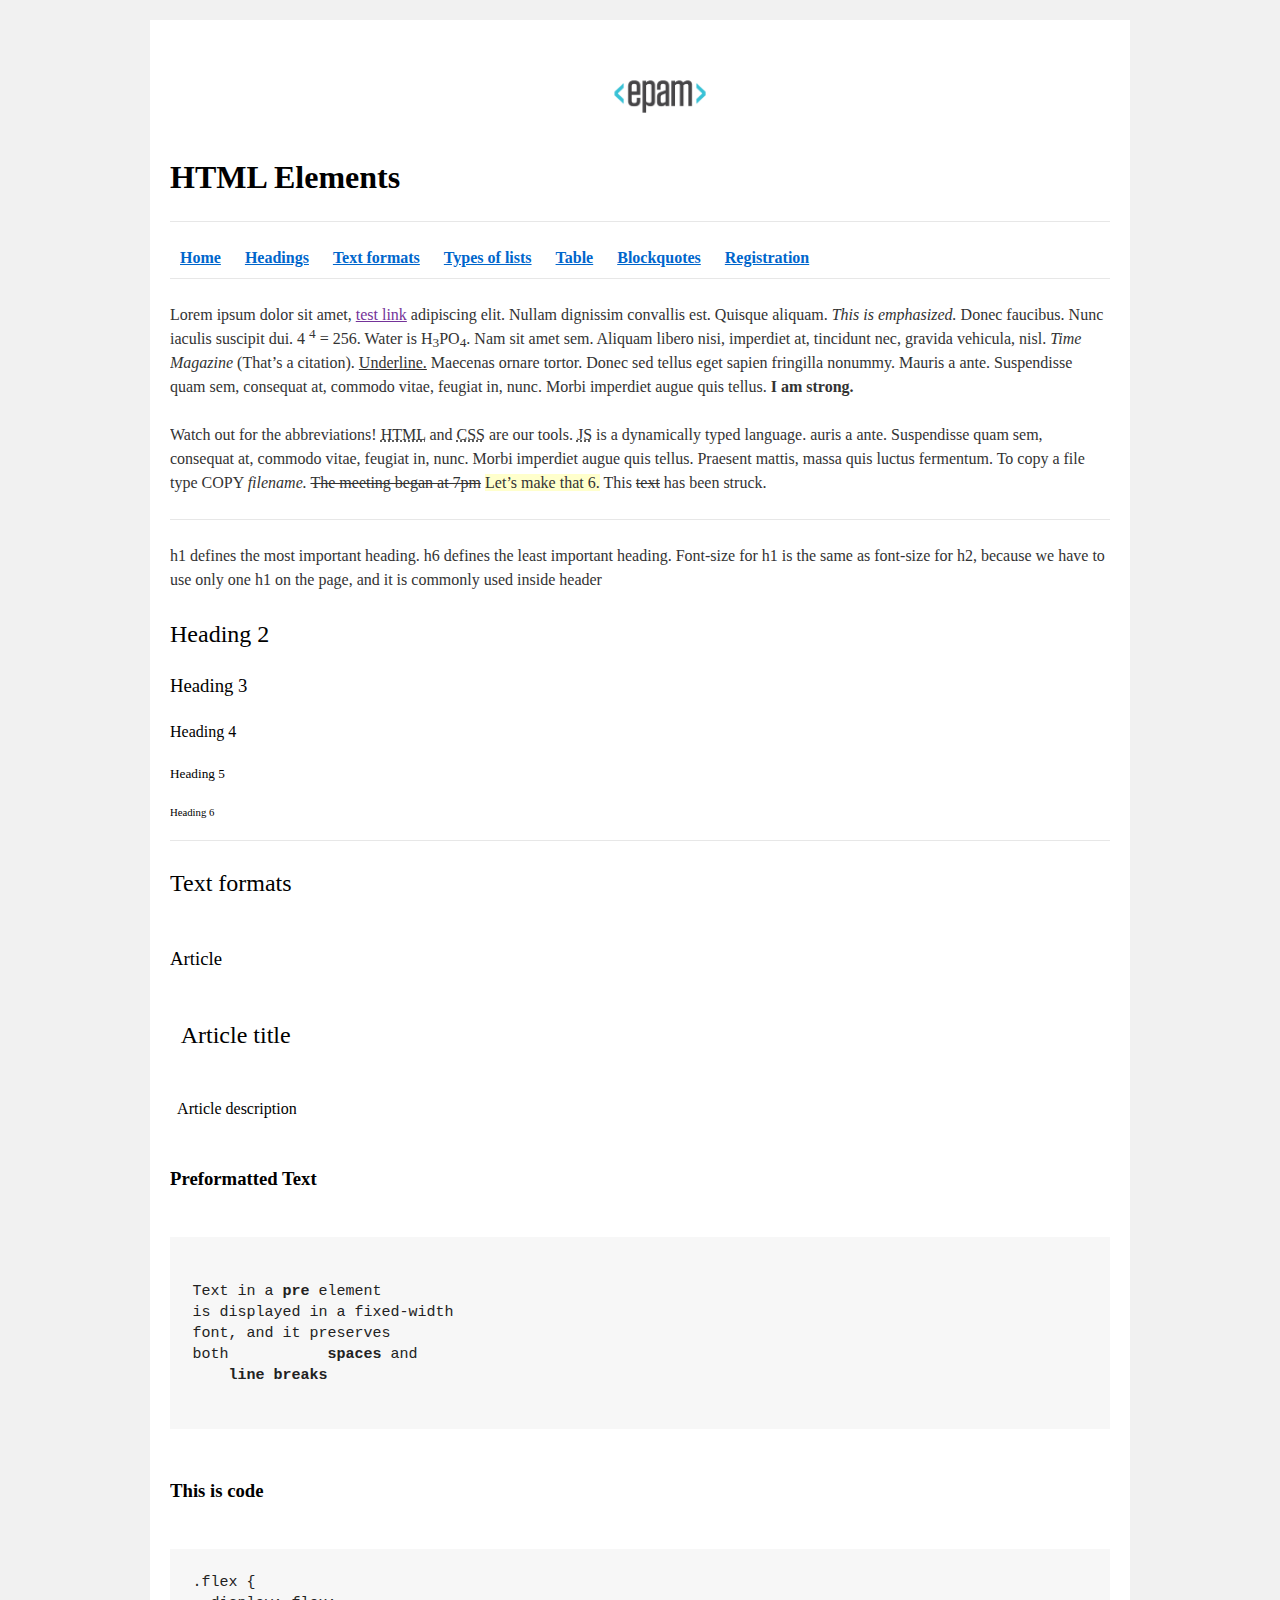
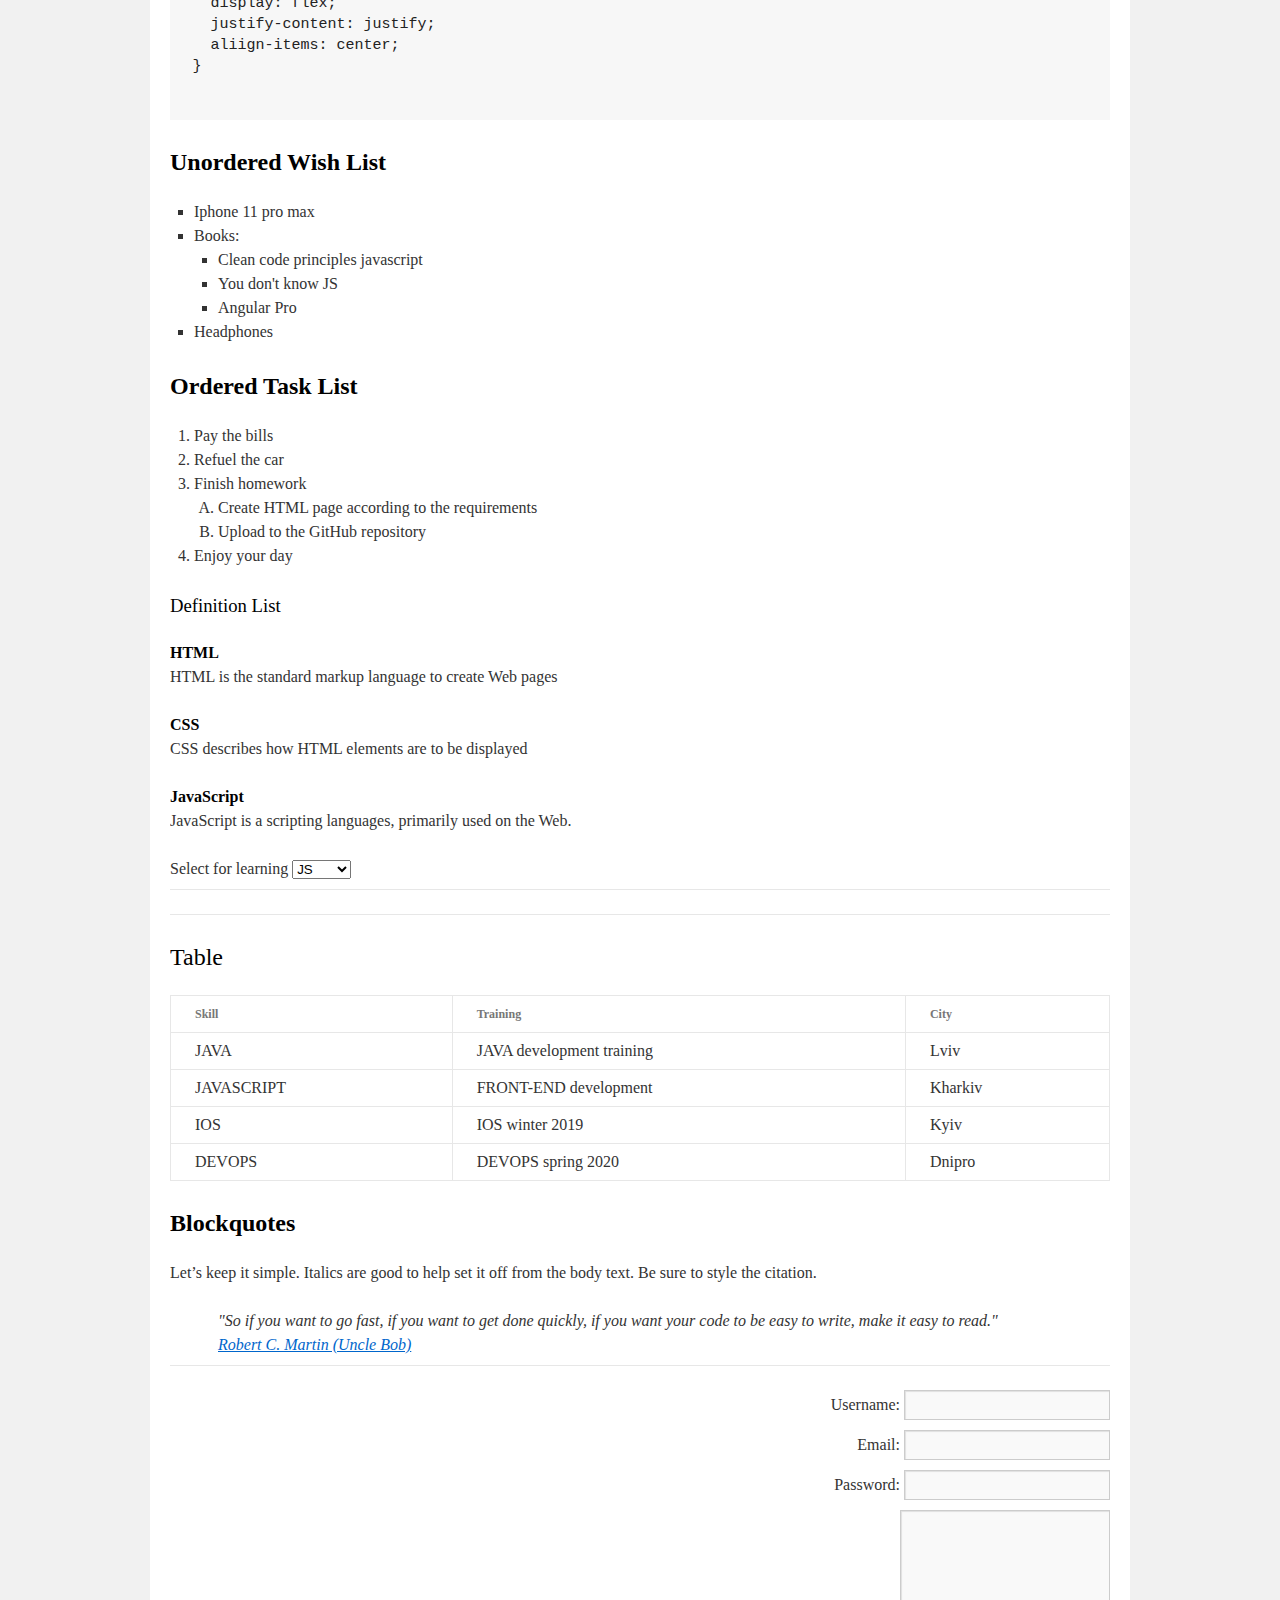
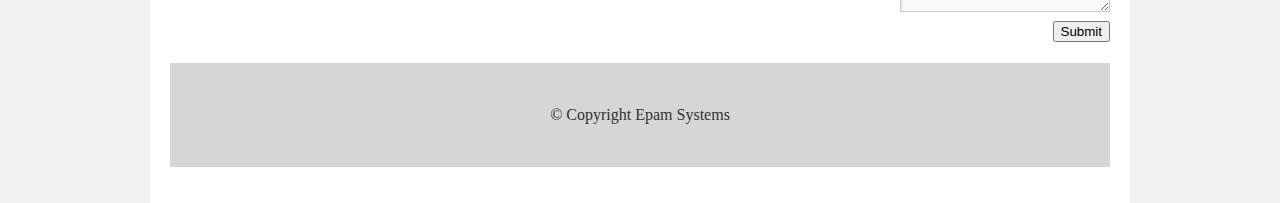
<file: FL12_HW1/homework/index.html>
<!DOCTYPE html>
<html lang="en">

<head>
  <meta charset="utf-8">
  <title>HTML Basics</title>
  <link rel="stylesheet" href="style.css">
</head>

<body>
  <div id="wrapper">
    <div id="main">
      <div id="container">
        <div id="content" role="main">
          <!-- TODO: Content goes here -->


          <header>
              <img src="logo.png" alt="epam.img">
              <h1><b>HTML Elements</b></h1>
          </header>
          <main>
            <hr>
            <nav>
              <a href="#home"><b>Home</b></a>
              <a href="#home"><b>Headings</b></a>
              <a href="#home"><b>Text formats</b></a>
              <a href="#home"><b>Types of lists</b></a>
              <a href="#home"><b>Table</b></a>
              <a href="#home"><b>Blockquotes</b></a>
              <a href="#home"><b>Registration</b></a>
            </nav>
        <hr>
        <section id="text">
          <p>
            Lorem ipsum dolor sit amet,
            <a href="">test link</a>
            adipiscing elit.
            Nullam dignissim convallis est. Quisque aliquam.
            <i> This is emphasized.</i>
            Donec faucibus. Nunc iaculis suscipit dui. 4
            <sup>4</sup> = 256.
            Water is H<sub>3</sub>PO<sub>4</sub>.
            Nam sit amet sem. Aliquam libero nisi, imperdiet at, tincidunt nec, gravida vehicula, nisl.
            <i>Time Magazine</i>
            (That’s a citation).
            <u>Underline.</u>
            Maecenas ornare tortor. Donec sed tellus eget sapien fringilla nonummy. Mauris a ante. Suspendisse quam sem,
            consequat at, commodo vitae, feugiat in, nunc. Morbi imperdiet augue quis tellus.
            <b>I am strong.</b>
          </p>
          <p>
            Watch out for the abbreviations!
            <abbr title="Hypertext Markup Language">HTML</abbr>
            and
            <abbr title="Cascading Style Sheets">CSS</abbr>
            are our tools.
            <abbr title="JavaScript">JS</abbr>
            is a dynamically typed language.
            auris a ante. Suspendisse quam sem, consequat at, commodo vitae, feugiat in, nunc. Morbi imperdiet augue
            quis tellus. Praesent mattis, massa quis luctus fermentum. To copy a file type
            COPY
            <i>filename.</i>
            <del>The meeting began at 7pm</del>
            <ins>Let’s make that 6.</ins>
            This <del>text</del> has been struck.
          </p>
          <hr>
          <p>
            h1 defines the most important heading. h6 defines the least important heading. Font-size for h1 is the same
            as font-size for h2, because we have to use only one h1 on the page, and it is commonly used inside header
          </p>
          <section id="menu-header">
            <h2>Heading 2</h2>
            <h3>Heading 3</h3>
            <h4>Heading 4</h4>
            <h5>Heading 5</h5>
            <h6>Heading 6</h6>
          </section>
          <hr>

        </section>
        <section id="text_formats">
          <h2>Text formats</h2>
          <br>
          <h3>Article</h3>
          <br>
          <h2>&nbsp; Article title</h2>
          <br>
          <h4>&nbsp; Article description</h4>
          <br>
          <h3><b>Preformatted Text</b></h3>
          <br>
          <pre><br>Text in a <b>pre</b> element<br>is displayed in a fixed-width<br>font, and it preserves<br>both           <b>spaces</b> and<br>    <b>line breaks</b><br><br></pre>
          <br>
          <h3><b>This is code</b></h3>
          <br>
          <pre>.flex {
  display: flex;
  justify-content: justify;
  aliign-items: center;
}<br><br></pre>
        </section>
        <section id="list">
          <h2><b>Unordered Wish List</b></h2>
          <ul>
            <li>Iphone 11 pro max</li>
            <li>Books:
              <ul>
                <li>Clean code principles javascript</li>
                <li>You don't know JS</li>
                <li>Angular Pro</li>
              </ul>
            </li>
            <li>Headphones</li>
          </ul>
          <h2><b>Ordered Task List</b></h2>
          <ol>
            <li>Pay the bills</li>
            <li>Refuel the car</li>
            <li>Finish homework
              <ol type="A">
                <li>Create HTML page according to the requirements</li>
                <li>Upload to the GitHub repository</li>
              </ol>
            </li>
            <li>Enjoy your day</li>
          </ol>
          <h3>Definition List</h3>
          <dl>
            <dt>HTML</dt>
            <dd>HTML is the standard markup language to create Web pages</dd>
            <dt>CSS</dt>
            <dd>CSS describes how HTML elements are to be displayed</dd>
            <dt>JavaScript</dt>
            <dd>JavaScript is a scripting languages, primarily used on the Web.</dd>
          </dl>
          <label>Select for learning
            <select>
              <option value="JS">JS</option>
              <option value="HTML">HTML</option>
              <option value="CSS">CSS</option>
            </select>
          </label>
          <hr>
          <hr>
        </section>
        <section id="table">
          <h2>Table</h2>
          <table >
            <thead>
              <tr>
                <th>Skill</th>
                <th>Training</th>
                <th>City</th>
              </tr>
            </thead>
            <tbody>
              <tr>
                <td>JAVA</td>
                <td>JAVA development training</td>
                <td>Lviv</td>
              </tr>
              <tr>
                <td>JAVASCRIPT</td>
                <td>FRONT-END development</td>
                <td>Kharkiv</td>
              </tr>
              <tr>
                <td>IOS</td>
                <td>IOS winter 2019</td>
                <td>Kyiv</td>
              </tr>
              <tr>
                <td>DEVOPS</td>
                <td>DEVOPS spring 2020</td>
                <td>Dnipro</td>
              </tr>
            </tbody>
          </table>
        </section>
        <section id="blockquotes">
          <h2><b>Blockquotes</b></h2>
          <p>Let’s keep it simple. Italics are good to help set it off from the body text.
            Be sure to style the citation.
          </p>
          <blockquote>
            "So if you want to go fast, if you want to get done quickly,
            if you want your code to be easy to write, make it easy to read."<br>
            <a href="https://en.wikipedia.org/wiki/Robert_C._Martin" target="_blank">Robert C. Martin (Uncle Bob)
            </a>
          </blockquote>
          <hr>
        </section>
        <form id="registration" method="POST" action="https://formspree.io/tarasbgluck@gmail.com">
          <label>Username: <input type="text" name="name" required></label>
          <br>
          <label>Email: <input type="email" name="_replyto" required></label>
          <br>
          <label>Password: <input type="password" name="password"></label>
          <br>
          <textarea cols=21 rows=4>
              </textarea>
          <br>
          <button type="submit" value="Send">Submit</button>
        </form>
        </main>
        <footer>
          <span>© Copyright Epam Systems</span>
        </footer>
      </div>
    </div>
  </div>
  </div>
</body>

</html>
</file>
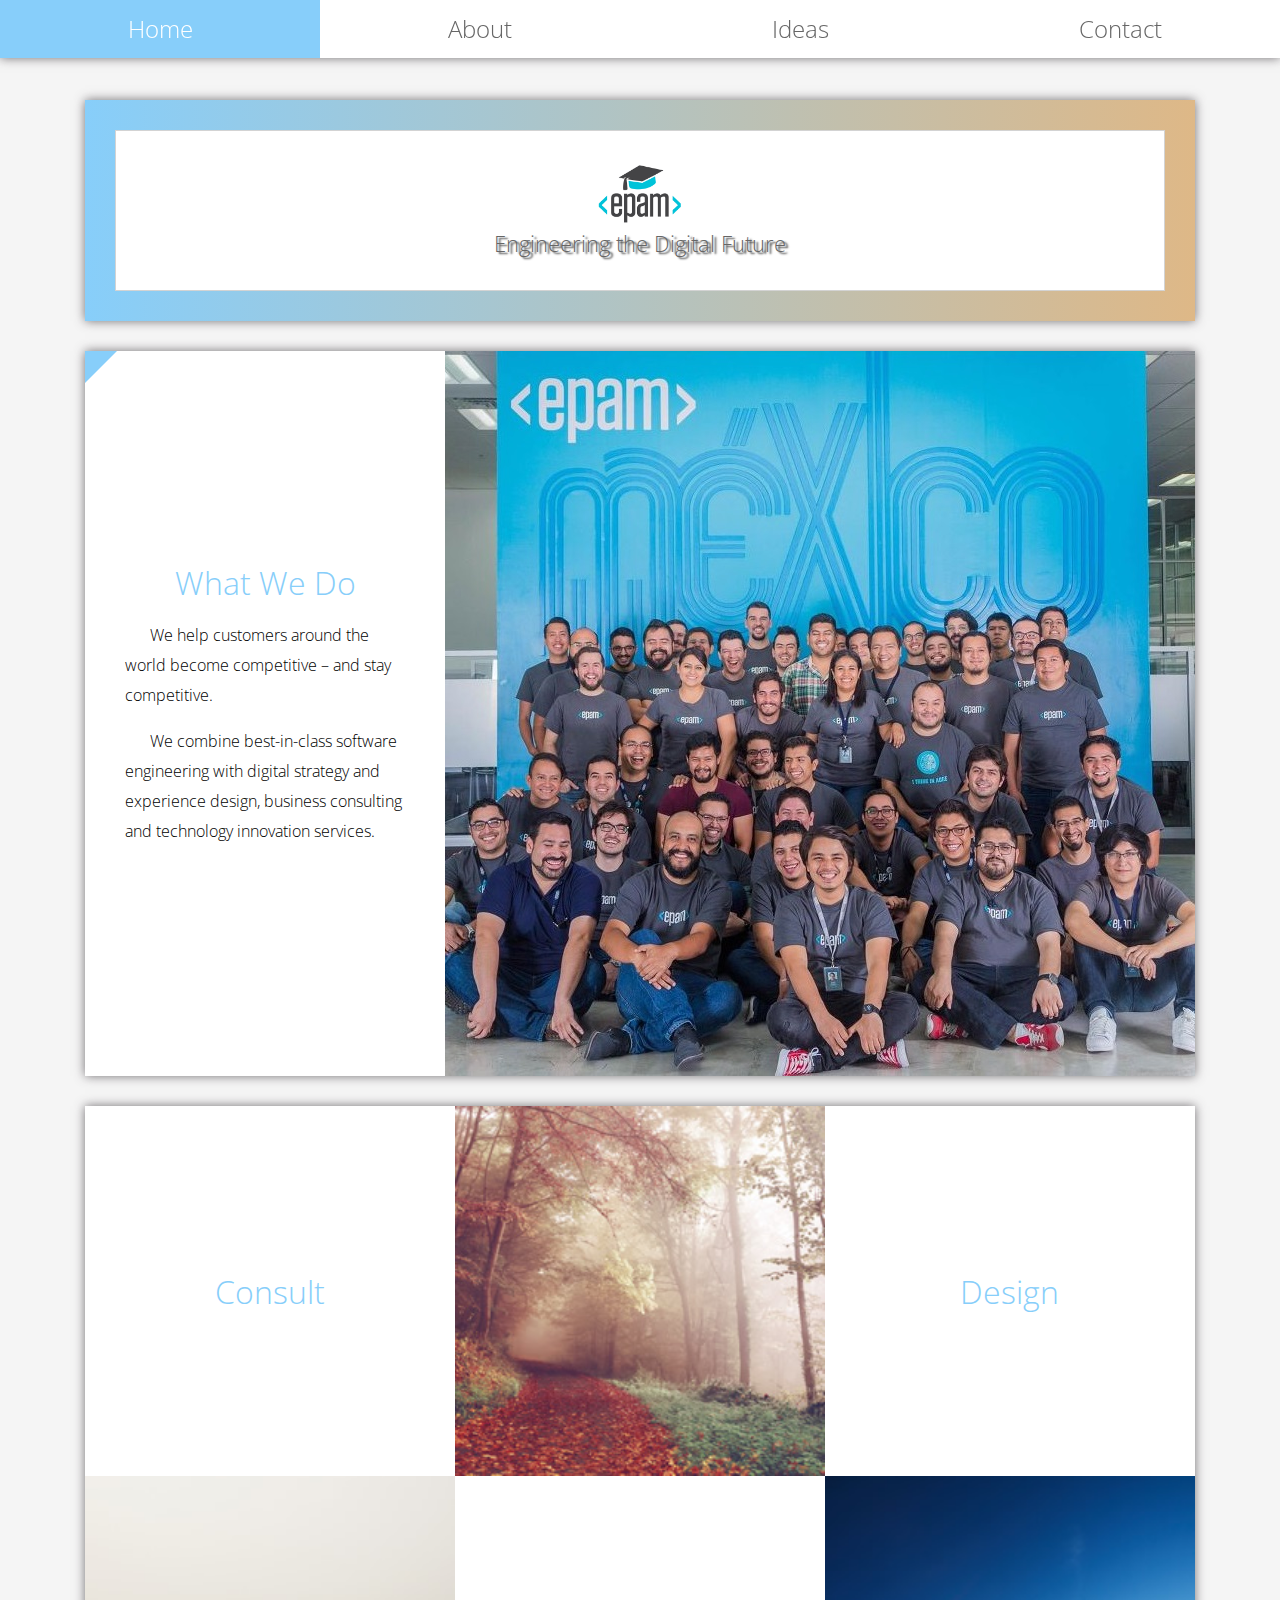
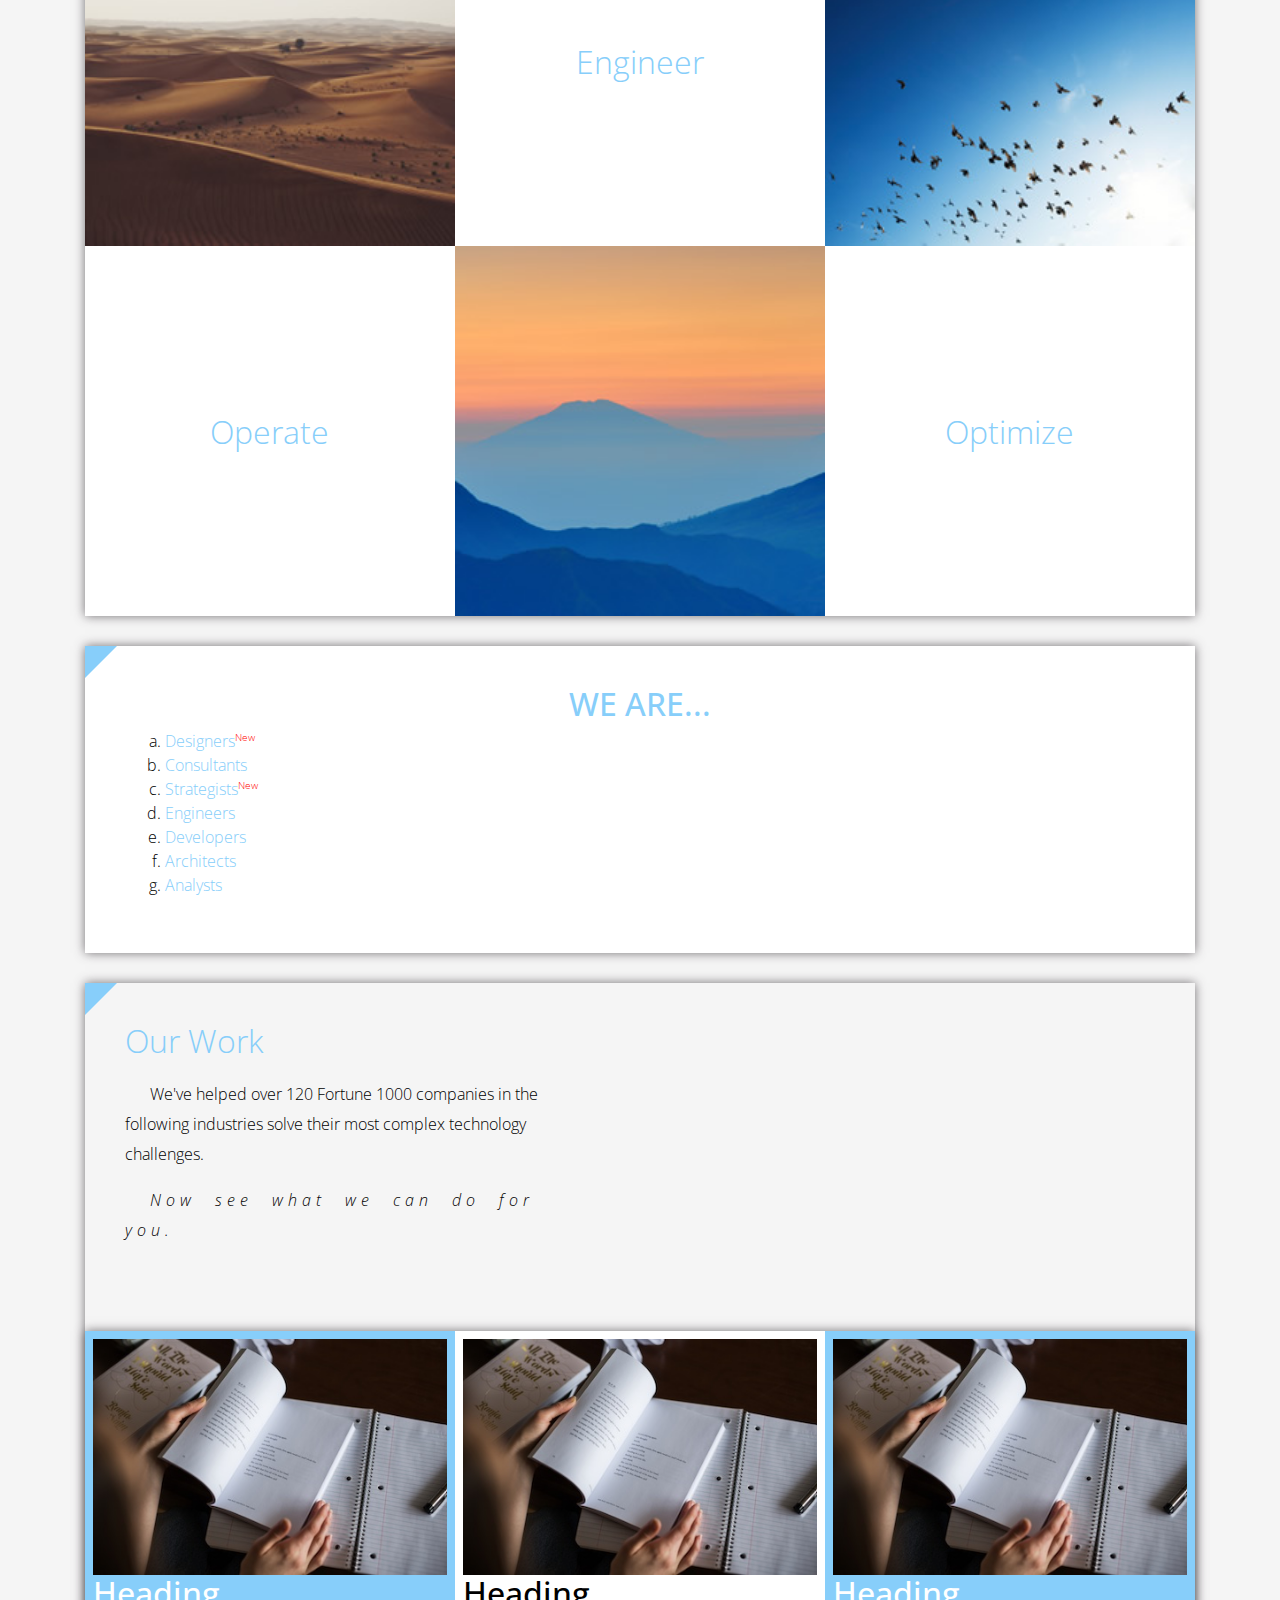
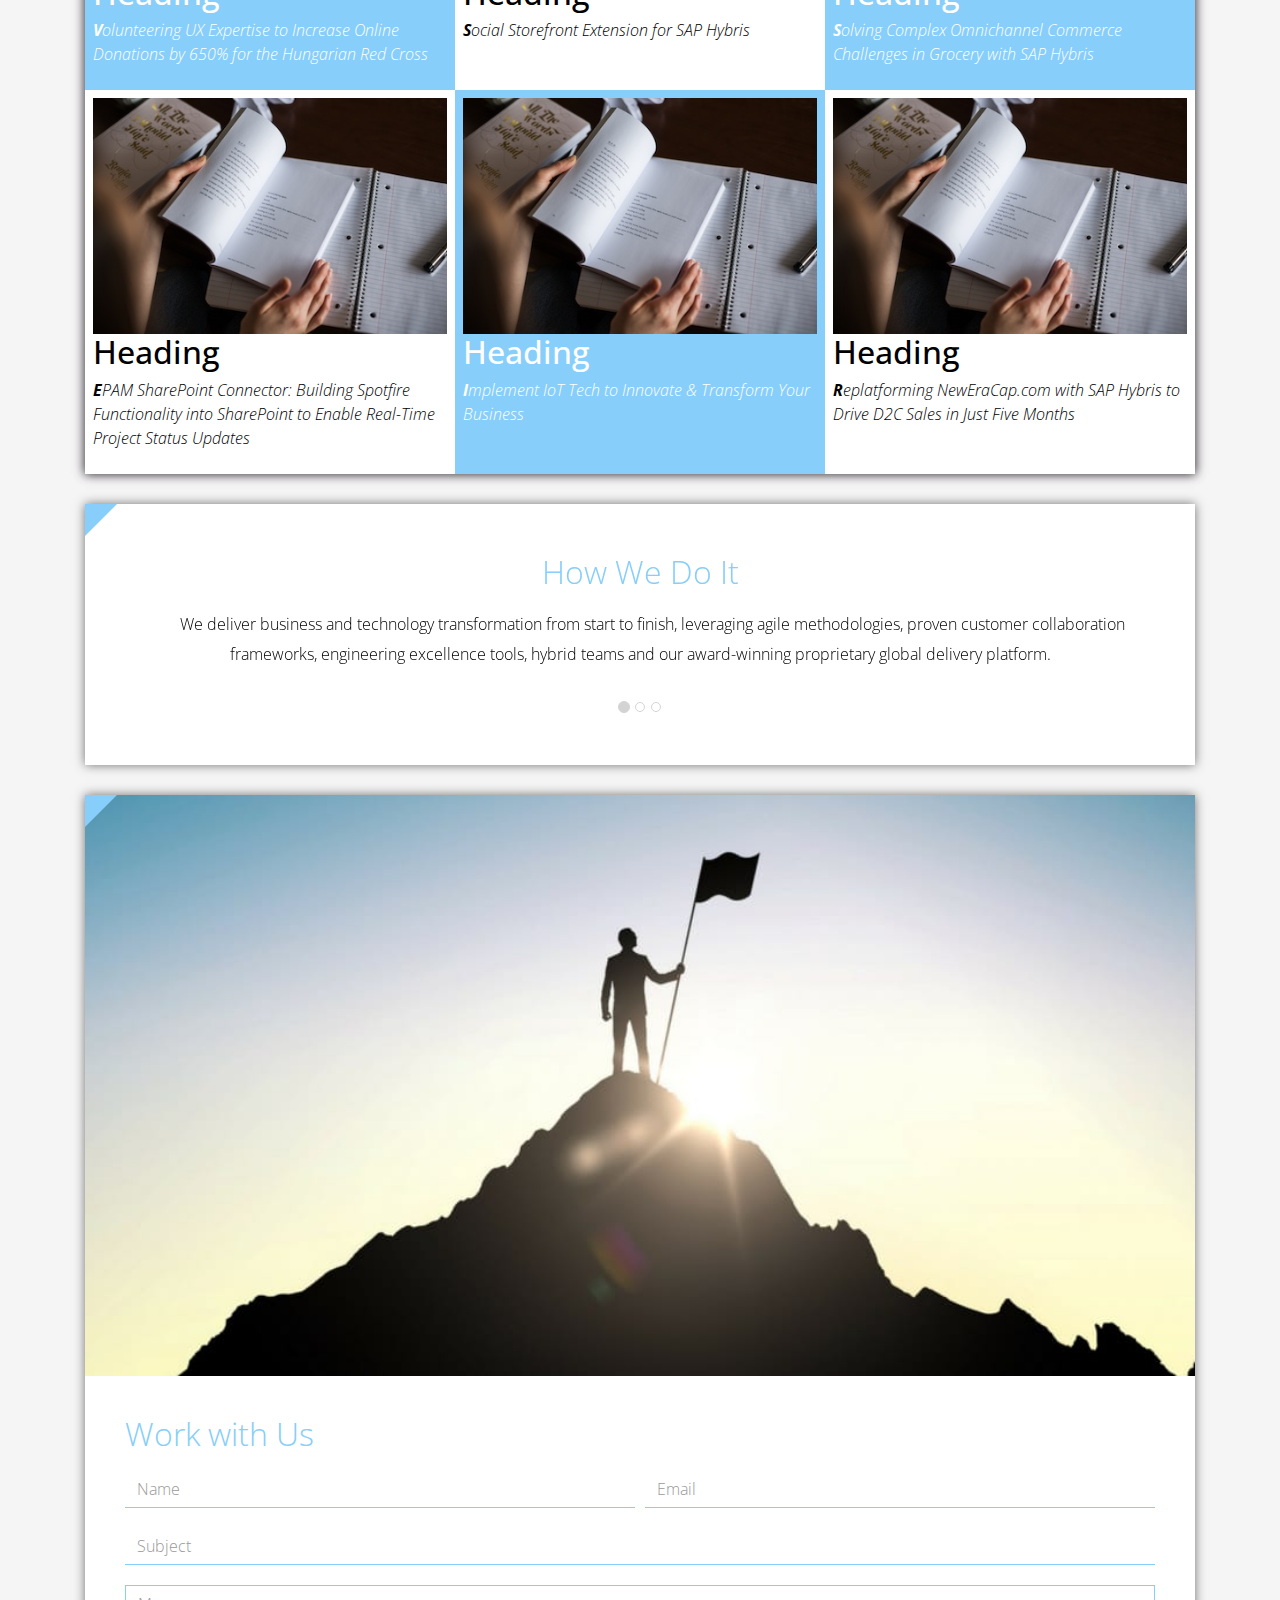
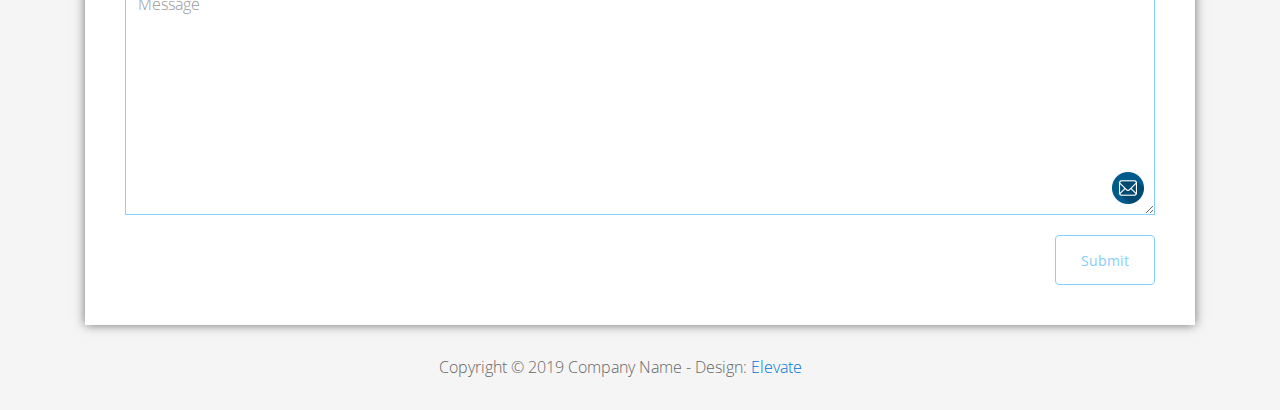
<file: FL12_HW2/homework/index.html>
<!DOCTYPE html>
<html lang="en">
<head>
  <meta charset="utf-8">
  <meta http-equiv="X-UA-Compatible" content="IE=edge">
  <meta name="viewport" content="width=device-width, initial-scale=1">

  <title>CSS Basics HW</title>



  <!-- load stylesheets -->
  <link rel="stylesheet" href="http://fonts.googleapis.com/css?family=Open+Sans:300,400">
  <!-- Google web font "Open Sans" -->
  <link rel="stylesheet" href="css/bootstrap.min.css">
  <!-- Bootstrap style -->
  <link rel="stylesheet" href="css/general.css">
  <link rel="stylesheet" href="css/style.css">
  <!-- Templatemo style -->
</head>

<body>
<div class="container">

  <div class="tm-sidebar">
    <nav class="tm-main-nav">
      <ul>
        <li class="tm-nav-item"><a href="#home" class="tm-nav-item-link">Home</a></li>
        <li class="tm-nav-item"><a href="#about" class="tm-nav-item-link">About</a></li>
        <li class="tm-nav-item"><a href="#ideas" class="tm-nav-item-link">Ideas</a></li>
        <li class="tm-nav-item"><a href="#contact" class="tm-nav-item-link">Contact</a></li>
      </ul>
    </nav>
  </div>

  <div class="tm-main-content">

    <div id="home" class="tm-content-box tm-content-header margin-b-10">
      <div class="tm-banner">
        <div class="tm-banner-inner">
          <img src="img/epam_logo.png" width="100" alt="">
          <p class="tm-banner-text">Engineering the Digital Future</p>
        </div>
      </div>
    </div>

    <section>
      <div class="tm-content-box flex-2-col">

        <div class="padding-medium flex-item tm-team-description-container flex-item">
          <h2 class="tm-section-title">What We Do</h2>
          <p class="tm-section-description">We help customers around the world become competitive – and stay competitive.</p>
          <p class="tm-section-description"> We combine best-in-class software engineering with digital strategy and experience design, business consulting and technology innovation services.</p>
        </div>
        <div class="flex-item tm-team-img">
          <img src="img/epam-mexico.jpg" alt="epam-mexico">
        </div>

      </div>

      <div id="about" class="tm-content-box">

        <ul class="boxes gallery-container">
          <li class="box box-bg">
            <h2 class="tm-section-title tm-section-title-box tm-box-bg-title">Consult</h2>
          </li>
          <li class="box">
            <a href="img/idea-large-01.jpg">
              <img src="img/idea-01.jpg" alt="Image" class="img-fluid thumbnail box-img">
            </a>
          </li>
          <li class="box box-bg">
            <h2 class="tm-section-title tm-section-title-box tm-box-bg-title">Design</h2>
          </li>
          <li class="box">
            <a href="img/idea-large-02.jpg">
              <img src="img/idea-02.jpg" alt="Image" class="img-fluid thumbnail box-img">
            </a>
          </li>
          <li class="box box-bg">
            <h2 class="tm-section-title tm-section-title-box tm-box-bg-title">Engineer</h2>
          </li>
          <li class="box">
            <a href="img/idea-large-03.jpg">
              <img src="img/idea-03.jpg" alt="Image" class="img-fluid thumbnail box-img">
            </a>
          </li>
          <li class="box box-bg">
            <h2 class="tm-section-title tm-section-title-box tm-box-bg-title">Operate</h2>
          </li>
          <li class="box">
            <a href="img/idea-large-04.jpg">
              <img src="img/idea-04.jpg" alt="Image" class="img-fluid thumbnail box-img">
            </a>
          </li>
          <li class="box box-bg">
            <h2 class="tm-section-title tm-section-title-box tm-box-bg-title">Optimize</h2>
          </li>
        </ul>

      </div>

    </section>

    <!-- slider -->
    <section class="heading tm-content-box">
      <div class="padding-medium">
        <h2> WE ARE...</h2>
        <ol>
          <li><a href="index.html" class="text">Designers</a></li>
          <li><a href="index.html">Consultants</a></li>
          <li><a href="#" class="text">Strategists</a></li>
          <li><a href="#">Engineers</a></li>
          <li><a href="#">Developers</a></li>
          <li><a href="#">Architects</a></li>
          <li><a href="#">Analysts</a></li>
        </ol>
      </div>
    </section>

    <section class="blocks">
      <div class="padding-medium flex-item tm-team-description-container">
        <h2 class="tm-section-title">Our Work</h2>
        <p class="tm-section-description">We've helped over 120 Fortune 1000 companies in the following industries solve their most complex technology challenges. </p>
        <p class="tm-section-description"> Now see what we can do for you.</p>
      </div>
      <div class="tm-content-box flex-2-col">
      </div>
      <div  class="tm-content-box">
        <ul class="boxes gallery-container">
          <li class="box box-work">
            <img src="img/study.jpeg" alt="Image" class="img-fluid">
            <div>
              <h2>Heading</h2>
              <p>Volunteering UX Expertise to Increase Online Donations by 650% for the Hungarian Red Cross</p>
            </div>
          </li>
          <li class="box box-work">
            <img src="img/study.jpeg" alt="Image" class="img-fluid">
            <div>
              <h2>Heading</h2>
              <p>Social Storefront Extension for SAP Hybris</p>
            </div>
          </li>
          <li class="box box-work">
            <img src="img/study.jpeg" alt="Image" class="img-fluid">
            <div>
              <h2>Heading</h2>
              <p>Solving Complex Omnichannel Commerce Challenges in Grocery with SAP Hybris</p>
            </div>
          </li>
          <li class="box box-work">
            <img src="img/study.jpeg" alt="Image" class="img-fluid">
            <div>
              <h2>Heading</h2>
              <p>EPAM SharePoint Connector: Building Spotfire Functionality into SharePoint to Enable Real-Time Project Status Updates</p>
            </div>
          </li>
          <li class="box box-work">
            <img src="img/study.jpeg" alt="Image" class="img-fluid">
            <div>
              <h2>Heading</h2>
              <p>Implement IoT Tech to Innovate &amp; Transform Your Business</p>
            </div>
          </li>
          <li class="box box-work">
            <img src="img/study.jpeg" alt="Image" class="img-fluid">
            <div>
              <h2>Heading</h2>
              <p>Replatforming NewEraCap.com with SAP Hybris to Drive D2C Sales in Just Five Months</p>
            </div>
          </li>
        </ul>

      </div>
    </section>

    <section id="ideas">
      <div id="tmCarousel" class="carousel slide tm-content-box" data-ride="carousel">

        <ol class="carousel-indicators">
          <li data-target="#tmCarousel" data-slide-to="0" class="active"></li>
          <li data-target="#tmCarousel" data-slide-to="1" class=""></li>
          <li data-target="#tmCarousel" data-slide-to="2" class=""></li>
        </ol>

        <div class="carousel-inner" role="listbox">

          <div class="carousel-item active">
            <div class="carousel-content">
              <div class="flex-item">
                <h2 class="tm-section-title">How We Do It</h2>
                <p class="tm-section-description carousel-description">We deliver business and technology transformation from start to finish, leveraging agile methodologies, proven customer collaboration frameworks, engineering excellence tools, hybrid teams and our award-winning proprietary global delivery platform.</p>
              </div>
            </div>
          </div>

          <div class="carousel-item">
            <div class="carousel-content">
              <div class="flex-item">
                <h2 class="tm-section-title">Our Clients</h2>
                <p class="tm-section-description carousel-description">Lorem ipsum dolor sit amet,
                  consectetur adipiscing elit. Quisque vel nisi pharetra nibh varius pharetra ac
                  sagittis nisi. Etiam pharetra vestibulum hendrerit. Pellentesque interdum metus
                  sed massa rutrum.</p>
              </div>
            </div>
          </div>

          <div class="carousel-item">
            <div class="carousel-content">
              <div class="flex-item">
                <h2 class="tm-section-title">Our Projects</h2>
                <p class="tm-section-description carousel-description">Donec ex libero, fringilla
                  vitae purus sit amet, rhoncus pharetra lorem. Pellentesque id sem id lacus
                  ultricies vehicula. Aliquam rutrum mi non. Pellentesque interdum metus sed massa
                  rutrum.</p>
              </div>
            </div>
          </div>

        </div>

      </div>
    </section>

    <section class="tm-content-box">
      <img src="img/contact-us.jpg" alt="Contact image" class="img-fluid img-contact-us">

      <div id="contact" class="padding-medium">
        <h2 class="tm-section-title">Work with Us</h2>
        <form action="#contact" method="get" class="contact-form">

          <div class="form-group col-xs-12 col-sm-12 col-md-6 col-lg-6 form-group-2-col-left">
            <input type="text" id="contact_name" name="contact_name" class="form-control"
                   placeholder="Name" required/>
          </div>
          <div class="form-group col-xs-12 col-sm-12 col-md-6 col-lg-6 form-group-2-col-right mandatory-field">
            <input type="email" id="contact_email" name="contact_email" class="form-control"
                   placeholder="Email" required/>
          </div>
          <div class="form-group">
            <input type="text" id="contact_subject" name="contact_subject" class="form-control"
                   placeholder="Subject" required/>
          </div>
          <div class="form-group">
            <textarea id="contact_message" name="contact_message" class="form-control" rows="9"
                      placeholder="Message" required></textarea>
          </div>

          <button type="submit" class="btn btn-primary submit-btn">Submit</button>

        </form>
      </div>
    </section>

    <footer class="tm-footer">
      <p class="text-xs-center">Copyright &copy; 2019 Company Name

        - Design: <a rel="nofollow" href="http://www.templatemo.com/tm-481-elevate"
                     target="_parent">Elevate</a></p>
    </footer>

  </div>

</div>

</body>
</html>
</file>
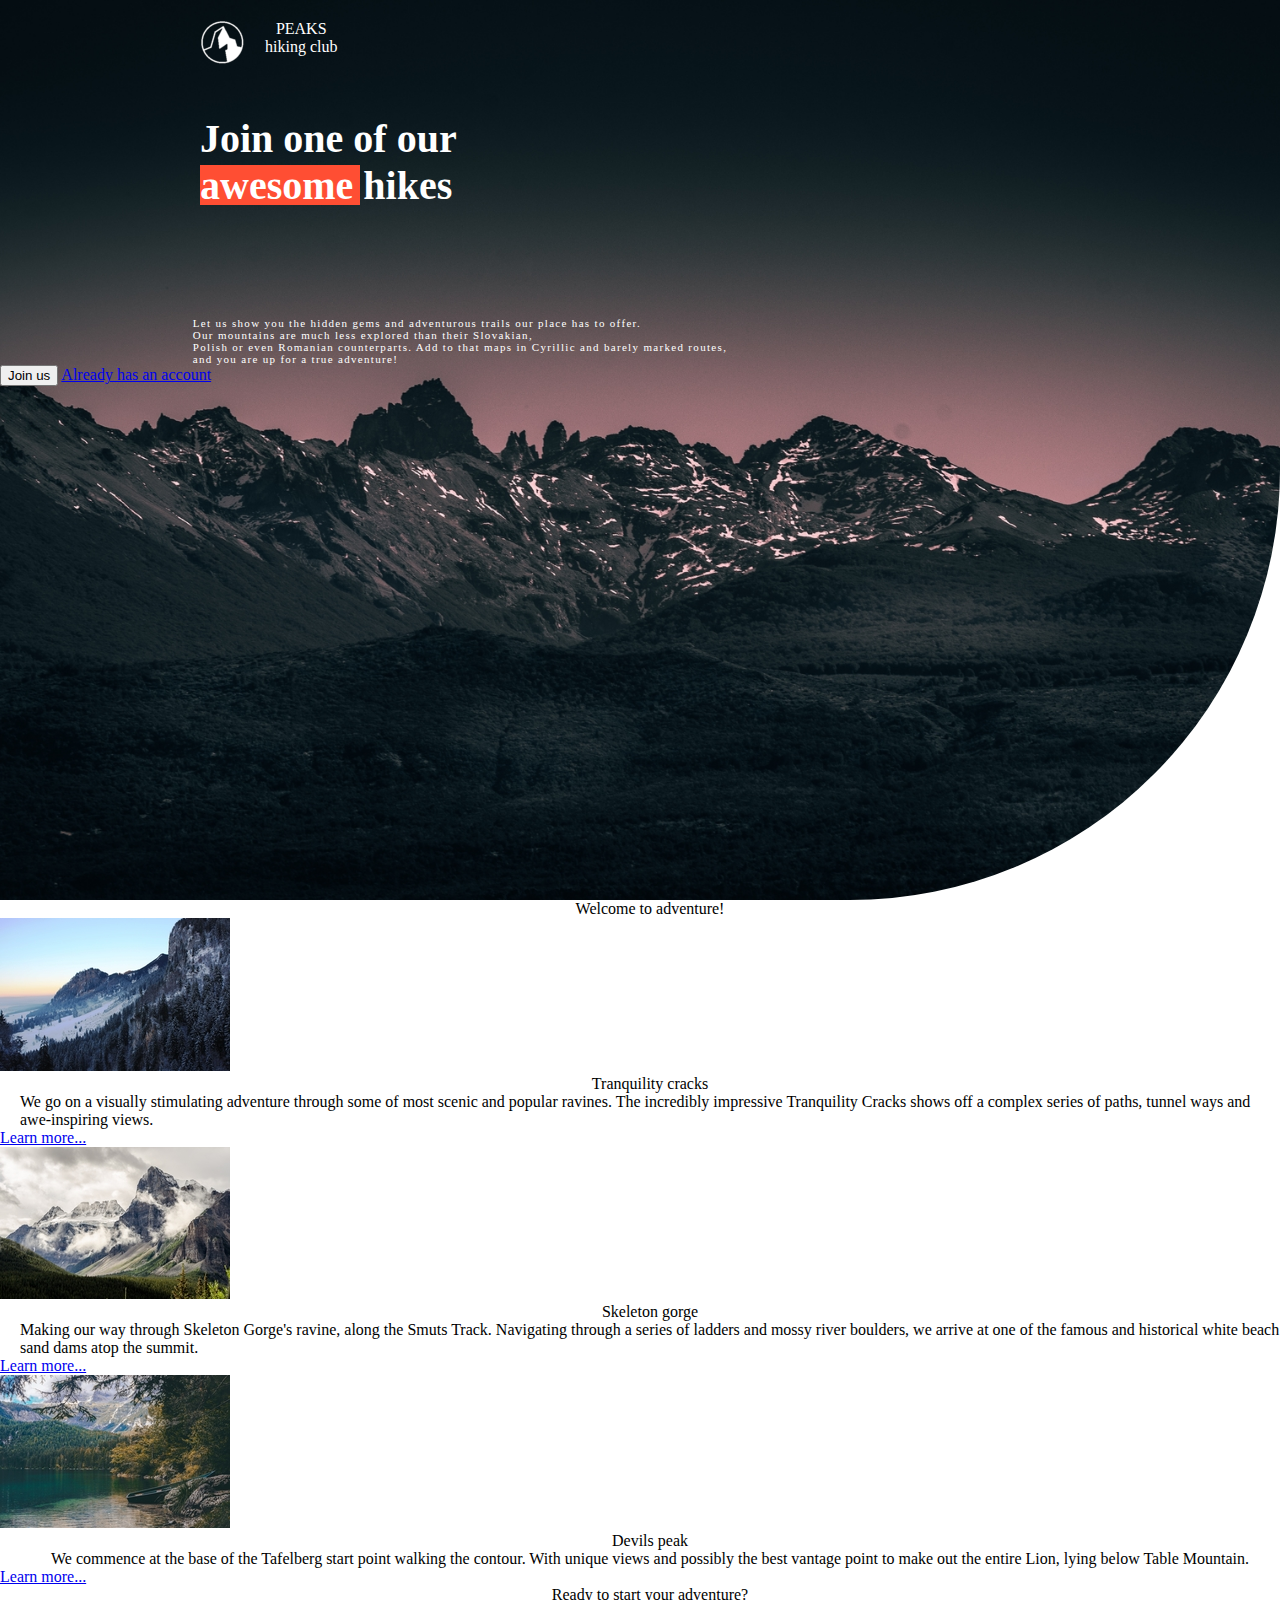
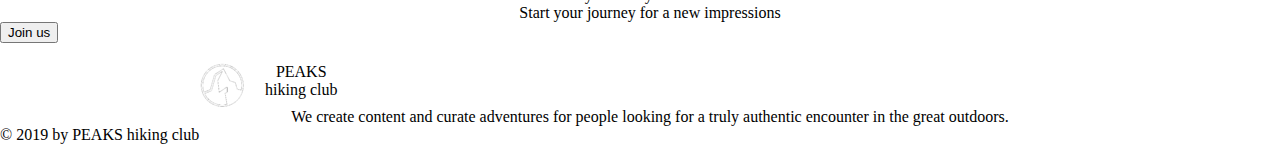
<file: FL12_HW3/homework/index.html>
<!DOCTYPE html>
<html lang="en">

<head>
    <meta charset="UTF-8">
    <meta name="viewport" content="width=device-width, initial-scale=1.0">
    <meta http-equiv="X-UA-Compatible" content="ie=edge">
    <link href="https://fonts.googleapis.com/css?family=Hind:400,600%7CSource+Sans+Pro:400,600,700%7CFresca"
          rel="stylesheet"/>

    <!-- Styles should be switched here: -->

    <!-- <link rel="stylesheet" type="text/css" href="css/style1.css"> -->
    <link rel="stylesheet" type="text/css" href="css/style2.css">

    <title>PEAKS hiking club</title>
</head>

<body>
<header class="header">
    <div class="header-wrap">
        <div class="landing-logo">
            <img src="img/m-logo.png" alt="logo"/>
            <p>PEAKS<span>hiking club</span></p>
        </div>
        <p class="header_heading">
            Join one of our awesome hikes
        </p>
        <p class="header_text">
            Let us show you the hidden gems and adventurous trails our place has to offer.
            Our mountains are much less explored than their Slovakian,
            Polish or even Romanian counterparts. Add to that maps in Cyrillic and barely marked routes,
            and you are up for a true adventure!
        </p>
        <div>
            <button class="header_button">Join us</button>
            <a href="#" class="login">Already has an account</a>
        </div>
    </div>
</header>
<main class="section">
    <p class="section_text">
        Welcome to adventure!
    </p>
    <div class="section_card_wrap">
        <div class="section_card">
            <img class="section_card_img"
                 src="img/m-1.jpg"
                 alt="experts"/>
            <div class="section_card_right_container">
                <p class="section_card_heading">
                    Tranquility cracks
                </p>
                <p class="section_card_text">
                    We go on a visually stimulating adventure through some of most scenic and popular ravines.
                    The incredibly impressive Tranquility Cracks shows off a complex series of paths, tunnel ways and
                    awe-inspiring views.
                </p>
                <a href="#" class="section_link">Learn more...</a>
            </div>
        </div>
        <div class="section_card">
            <img class="section_card_img"
                 src="img/m-2.jpg"
                 alt="content formats"/>
            <div class="section_card_right_container">
                <p class="section_card_heading">
                    Skeleton gorge
                </p>
                <p class="section_card_text">
                    Making our way through Skeleton Gorge's ravine, along the Smuts Track.
                    Navigating through a series of ladders and mossy river boulders, we arrive at one of the famous and
                    historical white beach sand dams atop the summit.
                </p>
                <a href="#" class="section_link">Learn more...</a>
            </div>
        </div>
        <div class="section_card">
            <img class="section_card_img"
                 src="img/m-3.jpg"
                 alt="certificate"/>
            <div class="section_card_right_container">
                <p class="section_card_heading">
                    Devils peak
                </p>
                <p class="section_card_text">
                    We commence at the base of the Tafelberg start point walking the contour.
                    With unique views and possibly the best vantage point to make out the entire Lion, lying below Table
                    Mountain.
                </p>
                <a href="#" class="section_link">Learn more...</a>
            </div>
        </div>
    </div>
    <div class="section_banner">
        <div class="section_banner_text_wrap">
            <p class="section_banner_heading">
                Ready to start your adventure?
            </p>
            <p class="section_banner_text">
                Start your journey for a new impressions
            </p>
        </div>
        <button class="section_banner_button">Join us</button>
    </div>
</main>
<footer class="footer">
    <div class="footer-wrap">
        <div class="footer_logo landing-logo">
            <img src="img/m-logo.png" alt="logo"/>
            <p>PEAKS<span>hiking club</span></p>
        </div>
        <p class="footer_text">
            We create content and curate adventures for people looking for a truly authentic encounter in the great
            outdoors.
        </p>
        <span class="footer-cr">
          &copy; 2019 by PEAKS hiking club
        </span>
    </div>
</footer>
</body>

</html>
</file>
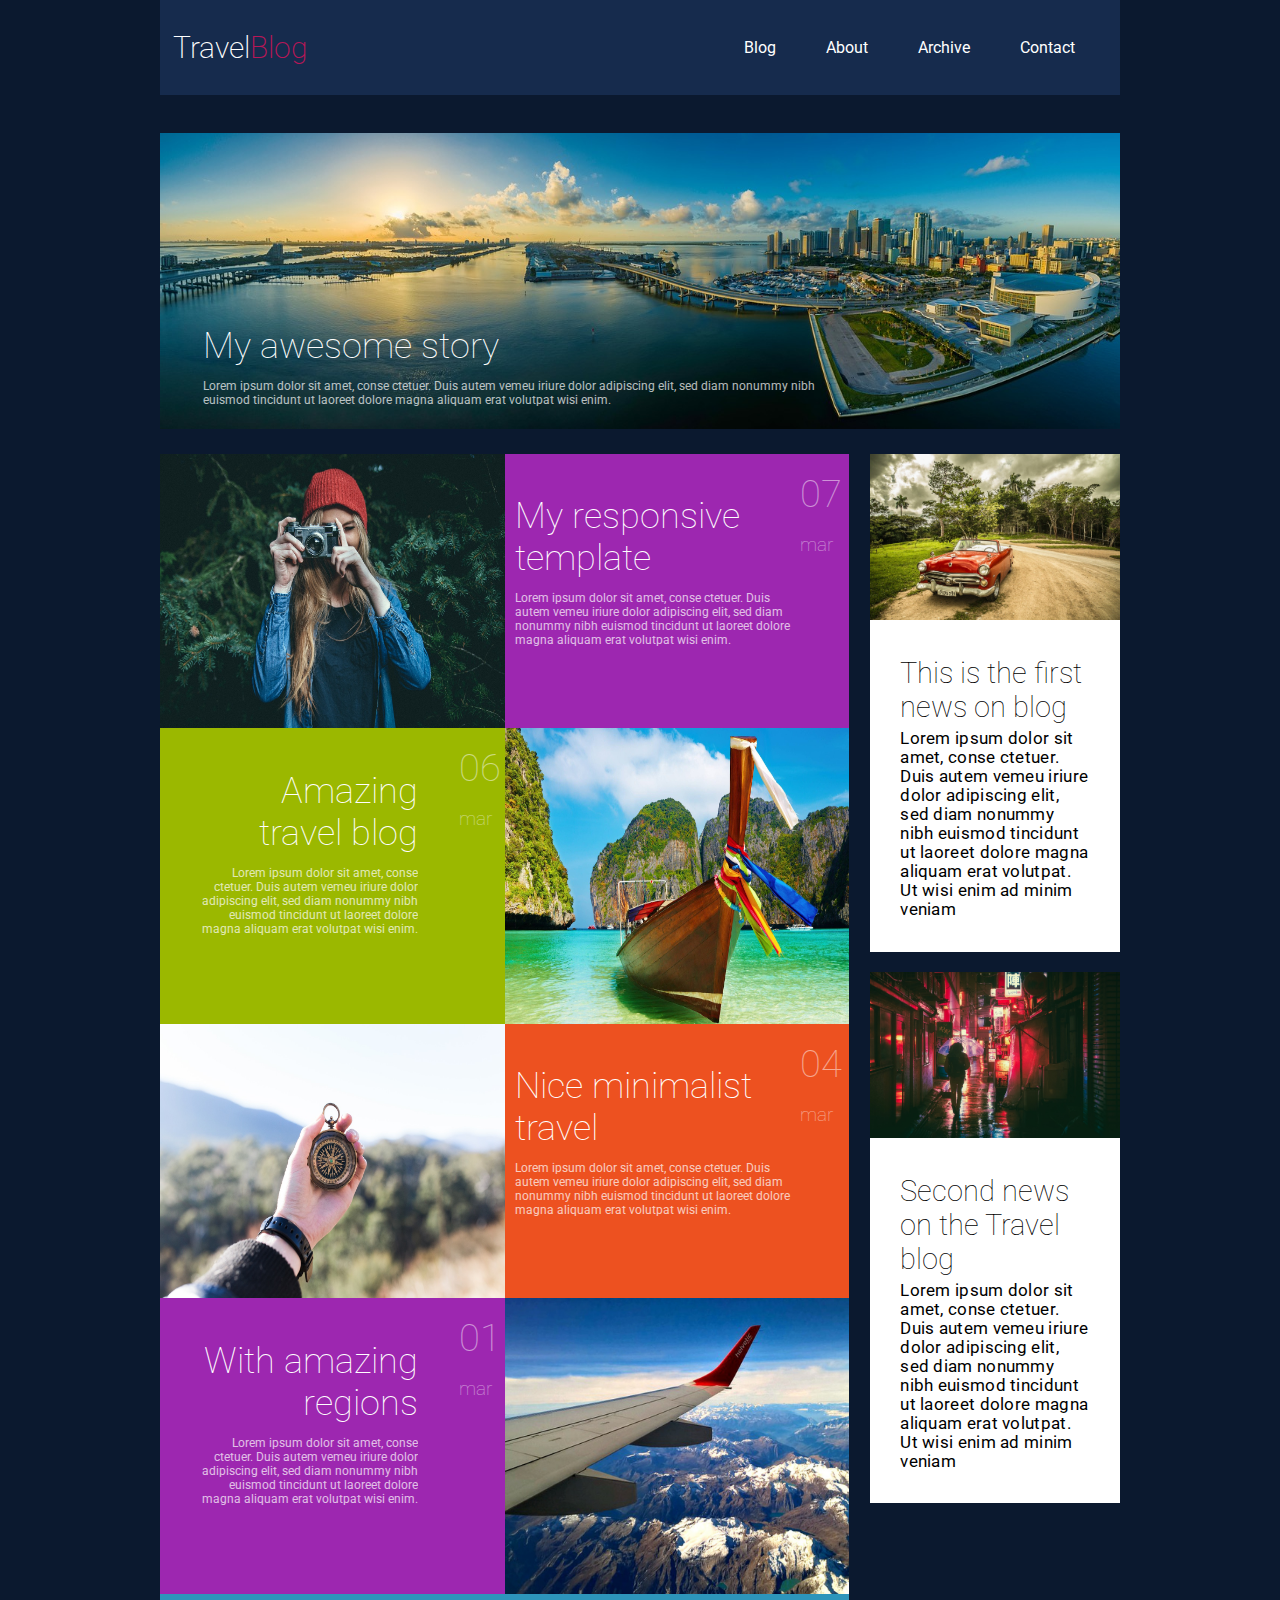
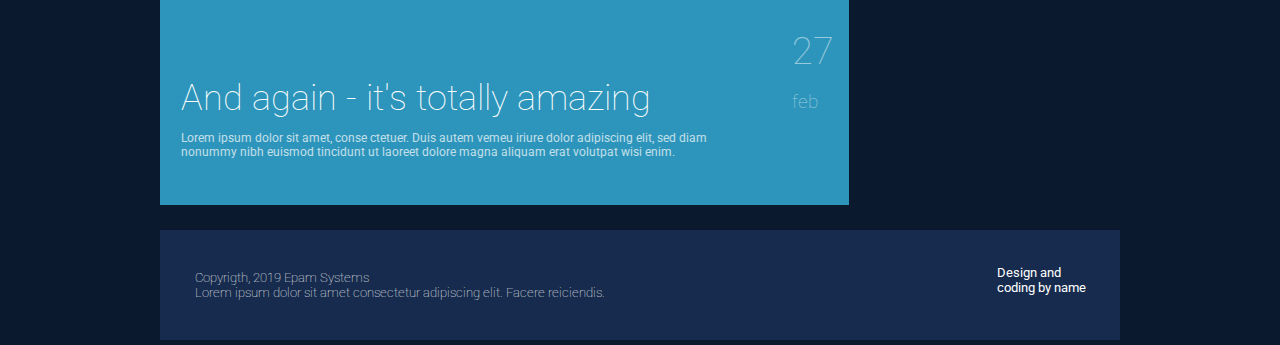
<file: FL12_HW5/homework/index.html>
<!DOCTYPE html>
<html lang="en">
<head>
  <meta charset="UTF-8">
  <meta name="viewport" content="width=device-width, initial-scale=1.0">
  <meta http-equiv="X-UA-Compatible" content="ie=edge">
  <link rel="stylesheet" href="css/styles.css">
  <link href='https://fonts.googleapis.com/css?family=Roboto:400,100,300,700&subset=latin,latin-ext' rel='stylesheet' type='text/css'>      
  <title>Responsive</title>
</head>
<body>
  <header>
    <div id="burger"><span id="burger-menu">&#x2630;</span></div>
    <p>travel<span class="color">Blog</span></p>
    <div class="links">
      <a href="" tabindex="1">blog</a>
      <a href="" tabindex="2">about</a>
      <a href="" tabindex="3">archive</a>
      <a href="" tabindex="4">contact</a>
    </div>
  </header>
  <div class="imgHeaderTop">
    <div class="textBaner">
      <h1 class= "cover-title h1">My awesome story</h1>
      <p class="cover-text info">
        Lorem ipsum dolor sit amet, conse ctetuer.
        Duis autem vemeu iriure dolor adipiscing elit,
        sed diam nonummy nibh euismod tincidunt ut laoreet dolore
        magna aliquam erat volutpat wisi enim.
      </p>
    </div>
  </div>
  <main>
    <div class="mainWrapper">
      <div class="wrapper color-first" id="flex1">
        <div class="img col1">
          <img src="./img/post1.jpg" alt="phograper_sun_rise">
        </div>
        <div class="text mob">
          <div class="paragraph col1">
            <p class="h1">My responsive template</p>
            <p class="info">Lorem ipsum dolor sit amet, conse ctetuer. Duis autem vemeu iriure dolor adipiscing elit,
              sed
              diam nonummy nibh euismod tincidunt ut laoreet dolore magna aliquam erat volutpat wisi enim.</p>
          </div>
          <div class="date">
            07 <span>mar</span>
          </div>
        </div>
      </div>
      <div class="wrapper color-second" id="flex2">
        <div class="img col2">
          <img src="./img/post2.jpg" alt="expeditors">
        </div>
        <div class="textEven mob">
          <div class="paragraph col2" id="mar0">
            <p class="h1">Amazing travel blog</p>
            <p class="info">Lorem ipsum dolor sit amet, conse ctetuer. Duis autem vemeu iriure dolor adipiscing elit,
              sed
              diam nonummy nibh euismod tincidunt ut laoreet dolore magna aliquam erat volutpat wisi enim.</p>
          </div>
          <div class="date">
            06 <span>mar</span>
          </div>
        </div>
      </div>
      <div class="wrapper color-third" id="flex3">
        <div class="img col3">
          <img src="./img/post3.jpg" alt="tourist-sea">
        </div>
        <div class="text mob">
          <div class="paragraph col3">
            <p class="h1">Nice minimalist travel</p>
            <p class="info">Lorem ipsum dolor sit amet, conse ctetuer. Duis autem vemeu iriure dolor adipiscing elit,
              sed
              diam nonummy nibh euismod tincidunt ut laoreet dolore magna aliquam erat volutpat wisi enim.</p>
          </div>
          <div class="date">
            04 <span>mar</span>
          </div>
        </div>
      </div>
      <div class="wrapper color-fourth" id="flex4">
        <div class="img col4">
          <img src="./img/post4.jpg" alt="wing of airplane">
        </div>
        <div class="textEven mob">
          <div class="paragraph col4" id="mar1">
            <p class="h1">With amazing regions</p>
            <p class="info">Lorem ipsum dolor sit amet, conse ctetuer. Duis autem vemeu iriure dolor adipiscing elit,
              sed
              diam nonummy nibh euismod tincidunt ut laoreet dolore magna aliquam erat volutpat wisi enim.</p>
          </div>
          <div class="date">
            01 <span>mar</span>
          </div>
        </div>
      </div>
      <div class="wrapper">
        <div class="text color-fifth" id="mainFooter">
          <div class="paragraph col5" id="paragid">
            <p class="h1">And again - it's totally amazing</p>
            <p class="info">Lorem ipsum dolor sit amet, conse ctetuer. Duis autem vemeu iriure dolor adipiscing elit,
              sed
              diam nonummy nibh euismod tincidunt ut laoreet dolore magna aliquam erat volutpat wisi enim.</p>
          </div>
          <div class="date">
            27 <span>feb</span>
          </div>
        </div>
      </div>
    </div>
    <aside>
      <div class="bgSide">
        <div>
          <img src="./img/news1.jpg" alt="maldives" class="imgAside">
        </div>
        <div class="sideCenter">
          <div class="h3">
            This is the first news on blog
          </div>
          <div class="sideText">
            Lorem ipsum dolor sit amet, conse ctetuer. Duis autem vemeu iriure dolor adipiscing elit, sed
            diam nonummy nibh euismod tincidunt ut laoreet dolore magna aliquam erat volutpat. Ut wisi enim ad minim
            veniam
          </div>
        </div>
      </div>
      <div class="bgSide sideTwo">
        <div>
          <img src="./img/news2.jpg" alt="maldives" class="imgAside">
        </div>
        <div class="sideCenter">
          <div class="h3">
            Second news on the Travel blog
          </div>
          <div class="sideText">
            Lorem ipsum dolor sit amet, conse ctetuer. Duis autem vemeu iriure dolor adipiscing elit, sed
            diam nonummy nibh euismod tincidunt ut laoreet dolore magna aliquam erat volutpat. Ut wisi enim ad minim
            veniam
          </div>
        </div>
      </div>
    </aside>
  </main>
  <footer>
    <div class="footerText">
      <div>
        Copyrigth, 2019 Epam Systems
      </div>
      <div>
        Lorem ipsum dolor sit amet consectetur adipiscing elit. Facere reiciendis.
      </div>
    </div>
    <div class="footerRight">
      Design and coding by name
    </div>
  </footer>
</body>
</html>
</file>
<file: FL12_HW1/homework/style.css>
html,body,div,span,applet,object,iframe,h1,h2,h3,h4,h5,h6,p,blockquote,pre,a,abbr,acronym,address,big,cite,code,del,dfn,em,font,img,ins,kbd,q,s,samp,small,strike,strong,sub,sup,tt,var,b,u,i,center,dl,dt,dd,ol,ul,li,fieldset,form,label,legend,table,caption,tbody,tfoot,thead,tr,th,td{background:transparent;border:0;margin:0;padding:0;vertical-align:baseline}body{line-height:1}h1,h2,h3,h4,h5,h6{clear:both;font-weight:normal}ol,ul{list-style:none}blockquote{quotes:none}blockquote:before,blockquote:after{content:'';content:none}del{text-decoration:line-through}table{border-collapse:collapse;border-spacing:0}a img{border:0}#container{float:left;margin:0 -240px 0 0;width:100%}#primary,#secondary{float:right;overflow:hidden;width:220px}#secondary{clear:right}#footer{clear:both;width:100%}.one-column #content{margin:0 auto;width:640px}.single-attachment #content{margin:0 auto;width:900px}body,input,textarea,.page-title span,.pingback a.url{font-family:Georgia,"Bitstream Charter",serif}h3#comments-title,h3#reply-title,#access .menu,#access div.menu ul,#cancel-comment-reply-link,.form-allowed-tags,#site-info,#site-title,#wp-calendar,.comment-meta,.comment-body tr th,.comment-body thead th,.entry-content label,.entry-content tr th,.entry-content thead th,.entry-meta,.entry-title,.entry-utility,#respond label,.navigation,.page-title,.pingback p,.reply,.widget-title,.wp-caption-text{font-family:"Helvetica Neue",Arial,Helvetica,"Nimbus Sans L",sans-serif}input[type="submit"]{font-family:"Helvetica Neue",Arial,Helvetica,"Nimbus Sans L",sans-serif}pre{font-family:"Courier 10 Pitch",Courier,monospace}code{font-family:Monaco,Consolas,"Andale Mono","DejaVu Sans Mono",monospace}#access .menu-header,div.menu,#colophon,#branding,#main,#wrapper{margin:0 auto;width:940px}#wrapper{background:#fff;margin-top:20px;padding:0 20px}#footer-widget-area{overflow:hidden}#footer-widget-area .widget-area{float:left;margin-right:20px;width:220px}#footer-widget-area #fourth{margin-right:0}#site-info{float:left;font-size:14px;font-weight:bold;width:700px}#site-generator{float:right;width:220px}body{background:#f1f1f1}body,input,textarea{color:#666;font-size:12px;line-height:18px}hr{background-color:#e7e7e7;border:0;clear:both;height:1px;margin-bottom:18px}p{margin-bottom:18px}ul{list-style:square;margin:0 0 18px 1.5em}ol{list-style:decimal;margin:0 0 18px 1.5em}ol ol{list-style:upper-alpha}ol ol ol{list-style:lower-roman}ol ol ol ol{list-style:lower-alpha}ul ul,ol ol,ul ol,ol ul{margin-bottom:0}dl{margin:0 0 24px 0}dt{font-weight:bold}dd{margin-bottom:18px}strong{font-weight:bold}cite,em,i{font-style:italic}big{font-size:131.25%}ins{background:#ffc;text-decoration:none}blockquote{font-style:italic;padding:0 3em}blockquote cite,blockquote em,blockquote i{font-style:normal}pre{background:#f7f7f7;color:#222;line-height:18px;margin-bottom:18px;overflow:auto;padding:1.5em}abbr,acronym{cursor:help}sup,sub{height:0;line-height:1;position:relative;vertical-align:baseline}sup{bottom:1ex}sub{top:.5ex}small{font-size:smaller}input{margin-bottom:10px}input[type="text"],input[type="password"],input[type="email"],input[type="url"],input[type="number"],textarea{background:#f9f9f9;border:1px solid #ccc;box-shadow:inset 1px 1px 1px rgba(0,0,0,0.1);-moz-box-shadow:inset 1px 1px 1px rgba(0,0,0,0.1);-webkit-box-shadow:inset 1px 1px 1px rgba(0,0,0,0.1);padding:2px}a:link{color:#06c}a:visited{color:#743399}a:active,a:hover{color:#ff4b33}.screen-reader-text{clip:rect(1px,1px,1px,1px);overflow:hidden;position:absolute !important;height:1px;width:1px}#header{padding:30px 0 0 0}#site-title{float:left;font-size:30px;line-height:36px;margin:0 0 18px 0;width:700px}#site-title a{color:#000;font-weight:bold;text-decoration:none}#site-description{color:#000;clear:right;float:right;font-style:italic;margin:15px 0 18px 0;opacity:.65;width:220px}#branding img{border-top:4px solid #000;border-bottom:1px solid #000;display:block;float:left}#access{background:#000;display:block;float:left;margin:0 auto;width:940px}#access .menu-header,div.menu{font-size:13px;margin-left:12px;width:928px}#access .menu-header ul,div.menu ul{list-style:none;margin:0}#access .menu-header li,div.menu li{float:left;position:relative}#access a{color:#aaa;display:block;line-height:38px;padding:0 10px;text-decoration:none}#access ul ul{box-shadow:0 3px 3px rgba(0,0,0,0.2);-moz-box-shadow:0 3px 3px rgba(0,0,0,0.2);-webkit-box-shadow:0 3px 3px rgba(0,0,0,0.2);display:none;position:absolute;top:38px;left:0;float:left;width:180px;z-index:99999}#access ul ul li{min-width:180px}#access ul ul ul{left:100%;top:0}#access ul ul a{background:#333;line-height:1em;padding:10px;width:160px;height:auto}#access li:hover>a,#access ul ul:hover>a{background:#333;color:#fff}#access ul li:hover>ul{display:block}#access ul li.current_page_item>a,#access ul li.current_page_ancestor>a,#access ul li.current-menu-ancestor>a,#access ul li.current-menu-item>a,#access ul li.current-menu-parent>a{color:#fff}* html #access ul li.current_page_item a,* html #access ul li.current_page_ancestor a,* html #access ul li.current-menu-ancestor a,* html #access ul li.current-menu-item a,* html #access ul li.current-menu-parent a,* html #access ul li a:hover{color:#fff}#main{clear:both;overflow:hidden;padding:40px 0 0 0}#content{margin-bottom:36px}#content,#content input,#content textarea{color:#333;font-size:16px;line-height:24px}#content p,#content ul,#content ol,#content dd,#content pre,#content hr{margin-bottom:24px}#content ul ul,#content ol ol,#content ul ol,#content ol ul{margin-bottom:0}#content pre,#content kbd,#content tt,#content var{font-size:15px;line-height:21px}#content code{font-size:13px}#content dt,#content th{color:#000}#content h1,#content h2,#content h3,#content h4,#content h5,#content h6{color:#000;line-height:1.5em;margin:0 0 20px 0}#content table{border:1px solid #e7e7e7;margin:0 -1px 24px 0;text-align:left;width:100%}#content tr th,#content thead th{color:#777;font-size:12px;font-weight:bold;line-height:18px;padding:9px 24px;border-right:1px solid #e7e7e7}#content tr td{border-top:1px solid #e7e7e7;padding:6px 24px;border-right:1px solid #e7e7e7}#content tr.odd td{background:#f2f7fc}.hentry{margin:0 0 48px 0}.home .sticky{background:#f2f7fc;border-top:4px solid #000;margin-left:-20px;margin-right:-20px;padding:18px 20px}.single .hentry{margin:0 0 36px 0}.page-title{color:#000;font-size:14px;font-weight:bold;margin:0 0 36px 0}.page-title span{color:#333;font-size:16px;font-style:italic;font-weight:normal}.page-title a:link,.page-title a:visited{color:#777;text-decoration:none}.page-title a:active,.page-title a:hover{color:#ff4b33}#content .entry-title{color:#000;font-size:21px;font-weight:bold;line-height:1.3em;margin-bottom:0}.entry-title a:link,.entry-title a:visited{color:#000;text-decoration:none}.entry-title a:active,.entry-title a:hover{color:#ff4b33}.entry-meta{color:#777;font-size:12px}.entry-meta abbr,.entry-utility abbr{border:0}.entry-meta abbr:hover,.entry-utility abbr:hover{border-bottom:1px dotted #666}.single-author .by-author{position:absolute !important;clip:rect(1px 1px 1px 1px);clip:rect(1px,1px,1px,1px)}.entry-content,.entry-summary{clear:both;padding:12px 0 0 0}.entry-content .more-link{white-space:nowrap}#content .entry-summary p:last-child{margin-bottom:12px}.entry-content fieldset{border:1px solid #e7e7e7;margin:0 0 24px 0;padding:24px}.entry-content fieldset legend{background:#fff;color:#000;font-weight:bold;padding:0 24px}.entry-content input{margin:0 0 24px 0}.entry-content input.file,.entry-content input.button{margin-right:24px}.entry-content label{color:#777;font-size:12px}.entry-content select{margin:0 0 24px 0}.entry-content sup,.entry-content sub{font-size:10px}.entry-content blockquote.left{float:left;margin-left:0;margin-right:24px;text-align:right;width:33%}.entry-content blockquote.right{float:right;margin-left:24px;margin-right:0;text-align:left;width:33%}.page-link{clear:both;color:#000;font-weight:bold;line-height:48px;word-spacing:.5em}.page-link a:link,.page-link a:visited{background:#f1f1f1;color:#333;font-weight:normal;padding:.5em .75em;text-decoration:none}.home .sticky .page-link a{background:#d9e8f7}.page-link a:active,.page-link a:hover{color:#ff4b33}body.page .edit-link{clear:both;display:block}#entry-author-info{background:#f2f7fc;border-top:4px solid #000;clear:both;font-size:14px;line-height:20px;margin:24px 0;overflow:hidden;padding:18px 20px}#entry-author-info #author-avatar{background:#fff;border:1px solid #e7e7e7;float:left;height:60px;margin:0 -104px 0 0;padding:11px}#entry-author-info #author-description{float:left;margin:0 0 0 104px}#entry-author-info h2{color:#000;font-size:100%;font-weight:bold;margin-bottom:0}.entry-utility{clear:both;color:#777;font-size:12px;line-height:18px}.entry-meta a,.entry-utility a{color:#777}.entry-meta a:hover,.entry-utility a:hover{color:#ff4b33}#content .video-player{padding:0}.format-standard .wp-video,.format-standard .wp-audio-shortcode,.format-audio .wp-audio-shortcode,.format-standard .video-player{margin-bottom:24px}.home #content .format-aside p,.home #content .category-asides p{font-size:14px;line-height:20px;margin-bottom:10px;margin-top:0}.format-gallery .size-thumbnail img,.category-gallery .size-thumbnail img{border:10px solid #f1f1f1;margin-bottom:0}.format-gallery .gallery-thumb,.category-gallery .gallery-thumb{float:left;margin-right:20px;margin-top:-4px}.home #content .format-gallery .entry-utility,.home #content .category-gallery .entry-utility{padding-top:4px}.attachment .entry-content .entry-caption{font-size:140%;margin-top:24px}.attachment .entry-content .nav-previous a:before{content:'\2190\00a0'}.attachment .entry-content .nav-next a:after{content:'\00a0\2192'}#content img.size-auto,#content img.size-full,#content img.size-large,#content img.size-medium,#content .entry-attachment img,#content .widget-container img{max-width:100%;height:auto}#ie8 #content img.size-auto,#ie8 #content img.size-full,#ie8 #content img.size-large,#ie8 #content img.size-medium,#ie8 #content .entry-attachment img{width:auto}.alignleft,img.alignleft{display:inline;float:left;margin-right:24px;margin-top:4px}.alignright,img.alignright{display:inline;float:right;margin-left:24px;margin-top:4px}.aligncenter,img.aligncenter{clear:both;display:block;margin-left:auto;margin-right:auto}img.alignleft,img.alignright,img.aligncenter{margin-bottom:12px}.wp-caption{background:#f1f1f1;line-height:18px;margin-bottom:20px;max-width:100%;padding:4px;text-align:center}.wp-caption img{margin:5px 5px 0;max-width:622px}.wp-caption p.wp-caption-text{color:#777;font-size:12px;margin:5px}.wp-smiley{margin:0}.gallery{margin:0 auto 18px}.gallery .gallery-item{float:left;margin-top:0;text-align:center}.gallery-columns-1 .gallery-item{width:100%}.gallery-columns-2 .gallery-item{width:50%}.gallery-columns-3 .gallery-item{width:33%}.gallery-columns-4 .gallery-item{width:25%}.gallery-columns-5 .gallery-item{width:20%}.gallery-columns-6 .gallery-item{width:16%}.gallery-columns-7 .gallery-item{width:14%}.gallery-columns-8 .gallery-item{width:12%}.gallery-columns-9 .gallery-item{width:11%}.gallery-columns-1 img{max-width:620px}.gallery-columns-2 img{max-width:288px}.gallery-columns-3 img{max-width:177px}.gallery-columns-4 img{max-width:122px}.gallery-columns-5 img{max-width:88px}.gallery-columns-6 img{max-width:66px}.gallery-columns-7 img{max-width:50px}.gallery-columns-8 img{max-width:39px}.gallery-columns-9 img{max-width:29px}.gallery-item img{height:auto}.gallery-columns-2 .attachment-medium{max-width:92%;height:auto}.gallery-columns-4 .attachment-thumbnail{max-width:84%;height:auto}.gallery .gallery-caption{color:#777;font-size:12px;margin:0 0 12px}.gallery dl{margin:0}.gallery img{border:10px solid #f1f1f1}.gallery br+br{display:none}#content .entry-attachment img{display:block;margin:0 auto}.navigation{color:#777;font-size:12px;line-height:18px;overflow:hidden}.navigation a:link,.navigation a:visited{color:#777;text-decoration:none}.navigation a:active,.navigation a:hover{color:#ff4b33}.nav-previous{float:left;width:50%}.nav-next{float:right;text-align:right;width:50%}#nav-above{margin:0 0 18px 0}#nav-above{display:none}.paged #nav-above,.single #nav-above{display:block}#nav-below{margin:-18px 0 0 0}#comments{clear:both}#comments .navigation{padding:0 0 18px 0}h3#comments-title,h3#reply-title{color:#000;font-size:20px;font-weight:bold;margin-bottom:0}h3#comments-title{padding:24px 0}.commentlist{list-style:none;margin:0}.commentlist li.comment{border-bottom:1px solid #e7e7e7;line-height:24px;margin:0 0 24px 0;padding:0 0 0 56px;position:relative}.commentlist li:last-child{border-bottom:0;margin-bottom:0}#comments .comment-body ul,#comments .comment-body ol{margin-bottom:18px}#comments .comment-body p:last-child{margin-bottom:6px}#comments .comment-body blockquote p:last-child{margin-bottom:24px}.commentlist ol{list-style:decimal}.commentlist .avatar{position:absolute;top:4px;left:0}.comment-author cite{color:#000;font-style:normal;font-weight:bold}.comment-author .says{font-style:italic}.comment-meta{font-size:12px;margin:0 0 18px 0}.comment-meta a:link,.comment-meta a:visited{color:#777;text-decoration:none}.comment-meta a:active,.comment-meta a:hover{color:#ff4b33}.commentlist .bypostauthor>div{background:#f2f7fc;border-top:4px solid #000;margin-bottom:10px;padding:10px 0 0 20px}.reply{font-size:12px;padding:0 0 24px 0}.reply a,a.comment-edit-link{color:#777}.reply a:hover,a.comment-edit-link:hover{color:#ff4b33}.commentlist .children{list-style:none;margin:0}.commentlist .children li{border:0;margin:0}.nopassword,.nocomments{display:none}#comments .pingback{border-bottom:1px solid #e7e7e7;margin-bottom:18px;padding-bottom:18px}.commentlist li.comment+li.pingback{margin-top:-6px}#comments .pingback p{color:#777;display:block;font-size:12px;line-height:18px;margin:0}#comments .pingback .url{font-size:13px;font-style:italic}input[type="submit"]{color:#333}form{text-align:right}input{width:200px}#respond{border-top:1px solid #e7e7e7;margin:24px 0;overflow:hidden;position:relative}#respond p{margin:0}#respond .comment-notes{margin-bottom:1em}.form-allowed-tags{line-height:1em}.children #respond{margin:0 48px 0 0}h3#reply-title{margin:18px 0}#comments-list #respond{margin:0 0 18px 0}#comments-list ul #respond{margin:0}#cancel-comment-reply-link{font-size:12px;font-weight:normal;line-height:18px}#respond .required{color:#ff4b33;font-weight:bold}#respond label{color:#777;font-size:12px}#respond input{margin:0 0 9px;width:98%}#respond textarea{width:98%}#respond .form-allowed-tags{color:#777;font-size:12px;line-height:18px}#respond .form-allowed-tags code{font-size:11px}#respond .form-submit{margin:12px 0}#respond .form-submit input{font-size:14px;width:auto}.widget-area ul{list-style:none;margin-left:0}.widget-area ul ul{list-style:square;margin-left:1.3em}.widget-area select{max-width:100%}.widget_search #s{width:60%}.widget_search label{display:none}.widget-container{word-wrap:break-word;-webkit-hyphens:auto;-moz-hyphens:auto;hyphens:auto;margin:0 0 18px 0}.widget-container .wp-caption img{margin:auto}.widget-container.widget_image .wp-caption{width:auto}.widget-container.widget_image .wp-caption img{margin-left:-8px}.widget-title{color:#222;font-size:14px;font-weight:bold}.widget-area a:link,.widget-area a:visited{text-decoration:none}.widget-area a:active,.widget-area a:hover{text-decoration:underline}.widget-area .entry-meta{font-size:11px}#wp_tag_cloud div{line-height:1.6em}#wp-calendar{width:100%}#wp-calendar caption{color:#222;font-size:14px;font-weight:bold;padding-bottom:4px;text-align:left}#wp-calendar thead{font-size:11px}#wp-calendar tbody{color:#aaa}#wp-calendar tbody td{background:#f5f5f5;border:1px solid #fff;padding:3px 0 2px;text-align:center}#wp-calendar tbody .pad{background:0}#wp-calendar tfoot #next{text-align:right}.widget_rss a.rsswidget{color:#000}.widget_rss a.rsswidget:hover{color:#ff4b33}.widget_rss .widget-title img{width:11px;height:11px}#main .widget-area ul{margin-left:0;padding:0 20px 0 0}#main .widget-area ul ul{border:0;margin-left:1.3em;padding:0}#main .widget-container.music-player ul{margin:0}#footer{margin-bottom:20px}#colophon{border-top:4px solid #000;margin-top:-4px;overflow:hidden;padding:18px 0}#site-info{font-weight:bold}#site-info a{color:#000;text-decoration:none}#site-generator{font-style:italic;position:relative}#site-generator a{background:url(images/wordpress.png) center left no-repeat;color:#666;display:inline-block;line-height:16px;padding-left:20px;text-decoration:none}#site-generator a:hover{text-decoration:underline}img#wpstats{display:block;margin:0 auto 10px}pre{-webkit-text-size-adjust:140%}code{-webkit-text-size-adjust:160%}#access,.entry-meta,.entry-utility,.navigation,.widget-area{-webkit-text-size-adjust:120%}#site-description{-webkit-text-size-adjust:none}@media print{body{background:none !important}#wrapper{clear:both !important;display:block !important;float:none !important;position:relative !important}#header{border-bottom:2pt solid #000;padding-bottom:18pt}#colophon{border-top:2pt solid #000}#site-title,#site-description{float:none;line-height:1.4em;margin:0;padding:0}#site-title{font-size:13pt}.entry-content{font-size:14pt;line-height:1.6em}.entry-title{font-size:21pt}#access,#branding img,#respond,.comment-edit-link,.edit-link,.navigation,.page-link,.widget-area{display:none !important}#container,#header,#footer{margin:0;width:100%}#content,.one-column #content{margin:24pt 0 0;width:100%}.wp-caption p{font-size:11pt}#site-info,#site-generator{float:none;width:auto}#colophon{width:auto}img#wpstats{display:none}#site-generator a{margin:0;padding:0}#entry-author-info{border:1px solid #e7e7e7}#main{display:inline}.home .sticky{border:0}}img{width:140px;vertical-align:middle;display:block;margin:0 auto;margin-left:calc(50% - 50px);margin-bottom:20px}nav>a{padding:10px;color:#0279c1}nav>a b:hover{color:#00527a}nav>a:visited{color:#0279c1}article{padding-left:10px}footer{margin-top:20px;padding:40px 20px;text-align:center;background:#3333}
</file>
<file: FL12_HW2/homework/css/general.css>
/* 

please don't edit this styles

*/

h2.tm-section-title {
    color: lightskyblue;
}

a:focus {
    color: #666;
    outline: 0
}

ul {
    padding: 0;
    margin: 0
}

body {
    background-color: #f5f5f5;
    color: #000;
    font-family: 'Open Sans', Helvetica, Arial, sans-serif;
    font-size: 16px;
    font-weight: 300;
    padding-top: 30px;
    overflow-x: hidden
}

section:before {
    position: absolute;
    z-index: 1
}

.box,
.tm-content-box,
.tm-main-nav {
    background-color: #fff
}

.tm-sidebar {
    z-index: 10;
    position: fixed;
    left: 0;
    right: 0;
    top: 0;
    width: 100%;
}

.tm-sidebar ul{
    margin: 0px;
    display: flex;
}

.tm-main-nav {
    font-size: 1.5em;
    text-align: center
}

.tm-nav-item {
    list-style: none;
    width: 100%;
}

.tm-nav-item-link {
    border: 1px solid transparent;
    color: #666;
    display: block;
    padding: 10px;
    width: 100%;
    -webkit-transition: all .3s ease;
    transition: all .3s ease
}

.carousel-indicators li,
.tm-banner-inner {
    border: 1px solid lightgrey
}


.tm-nav-item-link.active,
.tm-nav-item-link:hover {
    color: #666;
    text-decoration: none;
}

.tm-nav-item-link:focus {
    text-decoration: none
}

.tm-banner-text,
.tm-banner-title,
.tm-section-title {
    color: #666;
    font-weight: 300;
    margin: 0
}

.tm-section-title {
    margin-bottom: 20px
}

.tm-section-title-box {
    margin-bottom: 0
}

.tm-banner-title {
    font-size: 3.3em;
    letter-spacing: 2px;
    text-transform: uppercase
}

.tm-main-content {
    padding-top: 70px;
}

.tm-content-box {
    overflow: hidden;
    margin-bottom: 30px
}

.padding-medium {
    padding: 40px
}

.tm-banner {
    padding: 30px
}

.tm-banner-inner {
    padding: 30px 0;
    height: 100%;
    text-align: center;
    display: flex;
    -webkit-box-orient: vertical;
    -webkit-box-direction: normal;
    -webkit-flex-direction: column;
    -ms-flex-direction: column;
    flex-direction: column;
    -webkit-box-align: center;
    -webkit-align-items: center;
    -ms-flex-align: center;
    align-items: center;
    -webkit-box-pack: center;
    -webkit-justify-content: center;
    -ms-flex-pack: center;
    justify-content: center
}

.tm-banner-inner img{
    width: 120px;
}

.tm-banner-text {
    font-size: 1.4em
}

.boxes,
.tm-box-bg-title {
    display: -webkit-box;
    display: -webkit-flex;
    display: -ms-flexbox
}

/*.flex-item {*/
    /*-webkit-box-flex: 0 1 auto;*/
    /*-webkit-flex: 0 1 auto;*/
    /*-ms-flex: 0 1 auto;*/
    /*flex: 0 1 auto*/
/*}*/

.section-description {
    line-height: 1.8;
    margin-bottom: 25px
}

.section-description:last-child {
    margin-bottom: 0
}

.tm-team-description-container {
    max-width: 500px
}

.tm-team-info {
    display: flex
}

.box {
    list-style: none;
    width: 33.3333%;
    height: auto;
}

.box-bg {
    position: relative
}

.box-img {
    width: 100%;
}

.tm-box-bg-title {
    position: absolute;
    top: 0;
    right: 0;
    bottom: 0;
    left: 0;
    display: flex;
    -webkit-box-align: center;
    -webkit-align-items: center;
    -ms-flex-align: center;
    align-items: center;
    -webkit-box-pack: center;
    -webkit-justify-content: center;
    -ms-flex-pack: center;
    justify-content: center
}

.boxes {
    display: flex;
    -webkit-flex-wrap: wrap;
    -ms-flex-wrap: wrap;
    flex-wrap: wrap
}

.gallery-container a {
    cursor: -webkit-zoom-in;
    cursor: zoom-in
}

.carousel {
    position: relative;
    height: auto;
    padding: 50px 50px 80px;
    text-align: center
}

.carousel-indicators {
    bottom: 30px
}

.carousel-content {
    color: #000;
    display: -webkit-box;
    display: -webkit-flex;
    display: -ms-flexbox;
    display: flex;
    -webkit-box-align: center;
    -webkit-align-items: center;
    -ms-flex-align: center;
    align-items: center
}

.carousel-indicators .active {
    background-color: lightgrey
}

.contact-form {
    overflow: hidden
}

.form-control {
    border-radius: 0;
    font-size: 1em
}

.form-control:focus {
    border-color: lightgrey;
    box-shadow: inset 0 1px 1px rgba(0, 0, 0, .075), 0 0 8px rgba(153, 153, 153, .45)
}

.form-group {
    margin-bottom: 20px
}

.form-group-2-col-left {
    padding-left: 0;
    padding-right: 5px
}

.form-group-2-col-right {
    padding-right: 0;
    padding-left: 5px
}

.mandatory-field:after {
    position: absolute;
    top: 0;
    right: 7px
}

.carousel-inner>.carousel-item>a>img, .carousel-inner>.carousel-item>img, .img-contact-us {
    width: 100%;
}

.tm-footer {
    color: #666;
    padding-bottom: 15px
}
</file>
<file: FL12_HW2/homework/css/style.css>
@media screen {
  .text-xs-center {
    padding-right: 40px;
  }

  .tm-nav-item:hover {
    transition-duration: 1s;
    background-color: lightskyblue;
    cursor: pointer;
  }

  .tm-nav-item-link:hover {
    color: #fff;
  }

  .tm-main-nav,
  .tm-content-box,
  .blocks {
    box-shadow: 0px 0px 10px rgba(61, 55, 61, 0.7);
  }

  .tm-banner {
    background: linear-gradient(to right, lightskyblue, burlywood);
  }

  .tm-banner-inner {
    background-color: white;
  }

  .tm-banner-text {
    text-shadow: 3px 2px 2px #333;
    position: relative;
    animation: moveFromRight 3s;
  }

  @keyframes moveFromRight {
    from {
      left: 200px;
    }

    to {
      left: 0px;
    }
  }

  .tm-box-bg-title:hover {
    background-color: lightgrey;
    font-style: italic;
  }

  ol {
    list-style-type: lower-alpha;
  }

  .tm-section-description {
    text-indent: 25px;
    line-height: 30px;
  }

  section {
    position: relative;
  }

  section:before {
    content: "";
    left: 0;
    top: 0;
    border-top: 2em solid #87cefa;
    border-right: 2em solid transparent;
  }

  .flex-2-col {
    display: flex;
    align-items: center;
    justify-content: center;
  }

  .heading .padding-medium ol li a {
    color: lightskyblue;
  }

  .padding-medium a:visited {
    outline: 1px #2a57eb;
  }

  .heading .padding-medium ol a:hover {
    color: rgb(42, 87, 235);
    text-decoration: underline;
  }

  .text {
    position: relative;
  }

  .padding-medium a:hover::before {
    content: ">";
  }

  .text:after {
    content: "New";
    position: absolute;
    top: 0;
    color: #ff0000;
    font-size: 10px;
  }

  .heading>.padding-medium>h2 {
    text-align: center;
    color: lightskyblue;
  }

  .tm-team-description-container>h2 {
    text-align: center;
  }

  .blocks h2 {
    text-align: left;
  }

  .blocks p:nth-of-type(2) {
    letter-spacing: 5px;
    word-spacing: 10px;
    font-style: italic;
  }

  .box-work {
    padding: 8px;
  }

  .boxes p:first-letter {
    font-weight: bold;
  }

  .blocks .box p {
    text-indent: 0;
    font-style: italic;
  }

  .blocks .box:nth-child(odd) {
    background-color: lightskyblue;
    color: white;
  }

  .form-group input {
    border-top: none;
    border-left: none;
    border-right: none;
    border-bottom-color: lightskyblue;
  }

  .form-group input:focus {
    background-color: lightskyblue;
  }

  #contact_message {
    border: 1px solid lightskyblue;
    box-shadow: none;
    background: url("../img/email-icon.png") no-repeat bottom 10px right 10px;
    background-size: 32px;
  }

  .submit-btn {
    border-color: lightskyblue;
    background-color: #fff;
    color: lightskyblue;
    float: right;
    height: 50px;
    width: 100px;
    font-size: 14px;
  }

  .btn:hover {
    background-color: #84cdfa;
    border: lightskyblue 1px solid;
  }

}

@media print {

  .tm-sidebar,
  .tm-team-img,
  section::before,
  .box,
  .padding-medium span,
  .img-contact-us,
  #contact,
  .carousel-indicators {
    display: none;
  }

  body {
    background: transparent;
    margin: 0;
    padding: 0;
    text-align: center;
  }

  .tm-team-description-container {
    max-width: 100%;
  }

  h2 {
    text-transform: uppercase;
    color: lightskyblue;
    font-weight: 300;
  }
}

/*

write your code here

*/
</file>
<file: FL12_HW3/homework/css/style1.css>
body {
  margin: 0; }
  body .header {
    color: #2c2f3c;
    background: url(../img/m-h-day.jpg) no-repeat center top/cover;
    height: 100vh;
    width: 100%;
    border-radius: 0px 0px 430px 0px; }
  body .landing-logo {
    padding: 20px 0px 0px 200px;
    display: flex; }
  body p {
    display: flex;
    flex-direction: column;
    align-items: center;
    margin: 0;
    padding-left: 20px; }
  body .header_heading {
    position: relative;
    align-items: flex-start;
    margin: 0;
    padding: 50px 0px 50px 200px;
    font-size: 40px;
    font-weight: 600;
    max-width: 400px;
    z-index: 90; }
    body .header_heading:after {
      content: ' ';
      display: block;
      position: absolute;
      background: #14a0c7;
      top: 100px;
      left: 200px;
      width: 160px;
      height: 40px;
      z-index: -1; }
  body .header_text {
    max-width: 600px;
    letter-spacing: 0.12em;
    white-space: pre-line;
    font-size: 11px;
    padding: 46px 0px 0px 160px; }
</file>
<file: FL12_HW3/homework/css/style2.css>
body {
  margin: 0; }
  body .header {
    color: #ffffff;
    background: url(../img/m-h-night.jpg) no-repeat center top/cover;
    height: 100vh;
    width: 100%;
    border-radius: 0px 0px 430px 0px; }
  body .landing-logo {
    padding: 20px 0px 0px 200px;
    display: flex; }
  body p {
    display: flex;
    flex-direction: column;
    align-items: center;
    margin: 0;
    padding-left: 20px; }
  body .header_heading {
    position: relative;
    align-items: flex-start;
    margin: 0;
    padding: 50px 0px 50px 200px;
    font-size: 40px;
    font-weight: 600;
    max-width: 400px;
    z-index: 90; }
    body .header_heading:after {
      content: ' ';
      display: block;
      position: absolute;
      background: #ff4e33;
      top: 100px;
      left: 200px;
      width: 160px;
      height: 40px;
      z-index: -1; }
  body .header_text {
    max-width: 600px;
    letter-spacing: 0.12em;
    white-space: pre-line;
    font-size: 11px;
    padding: 46px 0px 0px 160px; }
</file>
<file: FL12_HW5/homework/css/styles.css>
.textBaner{
  padding-top: 20%;
  padding-left: 4.5%;
  padding-bottom: 1%;
  color: #ffffff;
}

body{
  background-color: #0b192f;
  max-width: 1400px;
  display: flex;
  flex-direction: column;
  justify-content: center;
  margin: 0 auto;
}
header, main, footer{
  width: 75%;
  margin-left: 12.50%;
  margin-right: 12.50%;
}
.mainWrappar{
  display: flex;
  flex-direction: column;
  flex-basis: 74.28%;
}
aside{
  display: flex;
  flex-direction: column;
  flex-basis: 23.57%;
  margin-left: 2.15%;
  color: #000000;
}
.imgAside{
  width: 250px;
}
.imgHeaderTop{
  margin-top: 3%;
  max-width: 75%;
  background: url("../img/post0.jpg") no-repeat center center/cover ;
  margin-left: 12.5%;
}
.cover-text{
  max-width: 70%;
  font-size: 80%;
}
main{
  padding-top: 25px;
}
main{
  display: flex;
  justify-content: space-between;
}
.wrapper:nth-child(odd){
  color: #fff;
  display: flex;
  flex-direction: row;
}
.wrapper:nth-child(even){
  color: #fff;
  display: flex;
  flex-direction: row-reverse;
}
.text{
  display: flex;
  flex-direction: row;
  justify-content: space-around;
  width: 50%;
}
.textEven{
  display: flex;
  flex-direction: row-reverse;
  justify-content: space-around;
  width: 50%;
}
.col1:hover, .col1.pointer {
  background: #9d27b0;
  opacity: 0.5;
  cursor: pointer;
}
.col2:hover, .col2.pointer{
  background: #9bb800;
  opacity: 0.5;
  cursor: pointer;
}
.col3:hover, .col3.pointer{
  background: #ed5120;
  opacity: 0.5;
  cursor: pointer;
}
.col4:hover, .col4.pointer{
  background: #9d27b0;
  opacity: 0.5;
  cursor: pointer;
}
.col5:hover, .col1.pointer{
  background: #2d95bb;
  opacity: 0.5;
  cursor: pointer;
}
.color-first{
  background: #9d27b0;
}
.color-second{
  background: #9bb800;
}
.color-third{
  background: #ed5120;
}
.color-fourth{
  background: #9d27b0;
}
.color-fifth{
  background: #2d95bb;
}
.img{
  width: 50%;
}
img{
  width: 100%;
  height: 100%;
}
header{
  background-color: #162b4d;
  text-transform: capitalize;
  display: flex;
  align-items: center;
  justify-content: space-between;
}
header p{
  margin-left: 1.35%;
  color: #fff;
  font-size: 30px;
  font-weight: 200;
}
.links{
  display: flex;
  justify-content: space-between;
  margin-right: 4.68%;
}
.links a{
  display:inline-block;
  margin-left: 50px;
  height: 100%; 
}
.links a:hover , .links a:focus{
  cursor: pointer;
  border: none;
  background: #b8b8b8;
}
.color{
  color: #B71757;
}
header a{
  color: #fff;
  text-decoration: none;
}
.h1{
  font-size: 2.8vw;
  font-weight: 100;
  margin: 0;
  width: 100%;
}
.paragraph{
  margin-top: 10%;
  margin-left: 3%;
  margin-right: 3%;
  margin-bottom: 20%;
  padding-top: 2%;
}
.textEven .paragraph{
  margin-top: 10.3%;
  margin-left: 9.61%;
  margin-right: 10%;
  margin-bottom: 22%;
  text-align: right;
}
.date span{
  font-size: 1.5vw;
}
.text .date{
  margin-top: 5.15%;
  margin-right: 2%;
  opacity: 0.5;
  font-size: 2.96vw;
  font-weight: 100;
}
.textEven .date{
  margin-top: 5.15%;
  margin-left: 2%;
  opacity: 0.5;
  font-size: 2.96vw;
  font-weight: 100;
}
 .info{
   opacity: 0.7;
   font-size: 0.93vw;
 }
 .mainWrapperFooter{
  width: 74.28%;
  color: #fff;
  display: flex;
  flex-direction: row;
 }
 #mainFooter{
   width: 100%;
 }
#paragid{
  margin-right: 4.32%;
  margin-bottom: 5%;
}
.bgSide{
  background: #ffffff;
}
.sideCenter{
  text-align: left;
  margin: 12.85% 12.12% 12.85% 12.12%;
}
.h3{
  font-size: 2.3vw;
  font-weight: 100;
}
.sideText{
  margin-top: 5px;
  font-size: 1.3vw;
  letter-spacing: 0.3px;
}
.sideTwo{
  margin-top: 8%;
}
footer{
  background-color: #162b4d;
  color: #fff;
  margin-top: 25px;
  margin-bottom: 5px;
  display: flex;
  justify-content: space-between;
  align-items: center;
}
.footerText{
  margin: 40px 0 40px 35px;
  font-size: 1.01vw;
  font-weight: 100;
}
.footerRight{
  width: 10.35%;
  margin-right: 2.5%;
  font-size: 1.01vw;
  margin-bottom: 10px;
}
#burger{
  display: none;
}
@media (max-width:768px){
  #burger{
    display: block;
    color: #fff;
    font-size: 3vw;
    font-weight: 200;
    margin-top: 40px;
  }
  
  .links{
    display: none;
  }
  header{
    display: flex;
    justify-content: center;
    align-items: center;
    flex-direction: column;
  }
  header p{
    font-weight: 100;
  }
  .mainWrapper{
    display: flex;
    flex-direction: column;
  }
  #flex1, #flex2, #flex3, #flex4{
    flex-direction: column;
  }
  .img{
    width: 100%;
  }
  .imgAside{
    width: 180px;
  }
  .textEven, .text{
    flex-direction: column;
    justify-content: center;
    align-items: center;
    width: 100%;
  }
  .h1,.info{
    text-align: left;
  }
  .h1{
    font-size: 3vw;
  }
  .info{
    font-size: 1.55vw;
  }
  .date{
    font-size: 6vw;
    margin-bottom: 6%;
    display: flex;
    flex-direction: column;
  }
  .sideText{
    font-size: 1.18vw;
  }
  .paragraph,.textEven.col2,.textEven.col4,#flex4,#flex2,#mar0,#mar1{
    margin-bottom: 0;
  }
  .wrapper.textEven.col2,.wrapper.textEven.col4{
    margin-bottom: 0;
  }
  footer{
    flex-direction: column;
    justify-content: center;
    align-items: center;
    text-align: center;
  }
  .footerText{
    margin-bottom: 0;
    margin-top: 20px;
  }
  .footerRight{
    margin-left: 30px;
  }
}
@media (max-width: 480px) {
  main{
    flex-direction: column;
  }
  .imgAside{
    width: 100%;
  }
  .h1{
    font-size: 8vw;
  }
  .h3{
    font-size: 3vw;
  }
  .h1{
    font-size: 5vw;
  }
}

/*
 * Feel free to change name of colors if you need it
 * Feel free to add new colors if you need it
 */
/* :root {
  --bg-color--dark: #0b192f;
  --bg-color--header: #024161;
  --link: #fff;
  --link--hover: #1f52a4;
  --bg-footer-color: #024161;
} */

body {
  font-family: roboto;
}
.post-1 {
	background: #9d27b0;
}
.post-2 {
	background: #9bb800;
}
.post-3 {
	background: #ed5120;
}
.post-4 {
	background: #9d27b0;
}
.post-5 {
	background: #2d95bb;
}
.mob{
  display: flex;
  flex-direction: row;
}
.date{
  margin-right: 1%;
}

/* Your styles go here */
</file>
